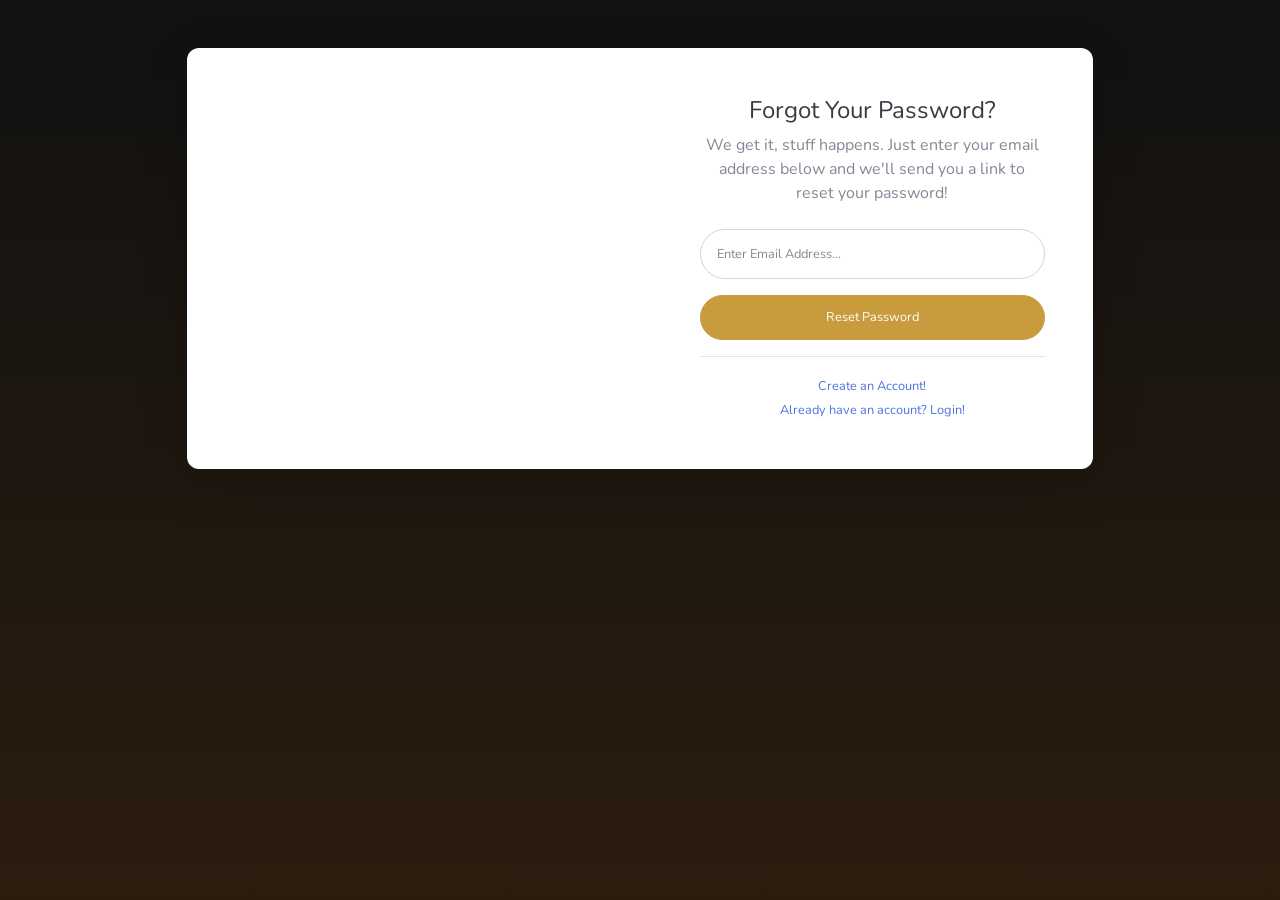
<file: startbootstrap-sb-admin-2-gh-pages/forgot-password.html>
<!DOCTYPE html>
<html lang="en">

<head>

    <meta charset="utf-8">
    <meta http-equiv="X-UA-Compatible" content="IE=edge">
    <meta name="viewport" content="width=device-width, initial-scale=1, shrink-to-fit=no">
    <meta name="description" content="">
    <meta name="author" content="">

    <title>SB Admin 2 - Forgot Password</title>

    <!-- Custom fonts for this template-->
    <link href="vendor/fontawesome-free/css/all.min.css" rel="stylesheet" type="text/css">
    <link
        href="https://fonts.googleapis.com/css?family=Nunito:200,200i,300,300i,400,400i,600,600i,700,700i,800,800i,900,900i"
        rel="stylesheet">

    <!-- Custom styles for this template-->
    <link href="css/sb-admin-2.min.css" rel="stylesheet">

</head>

<body class="bg-gradient-primary">

    <div class="container">

        <!-- Outer Row -->
        <div class="row justify-content-center">

            <div class="col-xl-10 col-lg-12 col-md-9">

                <div class="card o-hidden border-0 shadow-lg my-5">
                    <div class="card-body p-0">
                        <!-- Nested Row within Card Body -->
                        <div class="row">
                            <div class="col-lg-6 d-none d-lg-block bg-password-image"></div>
                            <div class="col-lg-6">
                                <div class="p-5">
                                    <div class="text-center">
                                        <h1 class="h4 text-gray-900 mb-2">Forgot Your Password?</h1>
                                        <p class="mb-4">We get it, stuff happens. Just enter your email address below
                                            and we'll send you a link to reset your password!</p>
                                    </div>
                                    <form class="user">
                                        <div class="form-group">
                                            <input type="email" class="form-control form-control-user"
                                                id="exampleInputEmail" aria-describedby="emailHelp"
                                                placeholder="Enter Email Address...">
                                        </div>
                                        <a href="login.html" class="btn btn-primary btn-user btn-block">
                                            Reset Password
                                        </a>
                                    </form>
                                    <hr>
                                    <div class="text-center">
                                        <a class="small" href="register.html">Create an Account!</a>
                                    </div>
                                    <div class="text-center">
                                        <a class="small" href="login.html">Already have an account? Login!</a>
                                    </div>
                                </div>
                            </div>
                        </div>
                    </div>
                </div>

            </div>

        </div>

    </div>

    <!-- Bootstrap core JavaScript-->
    <script src="vendor/jquery/jquery.min.js"></script>
    <script src="vendor/bootstrap/js/bootstrap.bundle.min.js"></script>

    <!-- Core plugin JavaScript-->
    <script src="vendor/jquery-easing/jquery.easing.min.js"></script>

    <!-- Custom scripts for all pages-->
    <script src="js/sb-admin-2.min.js"></script>

</body>

</html>
</file>
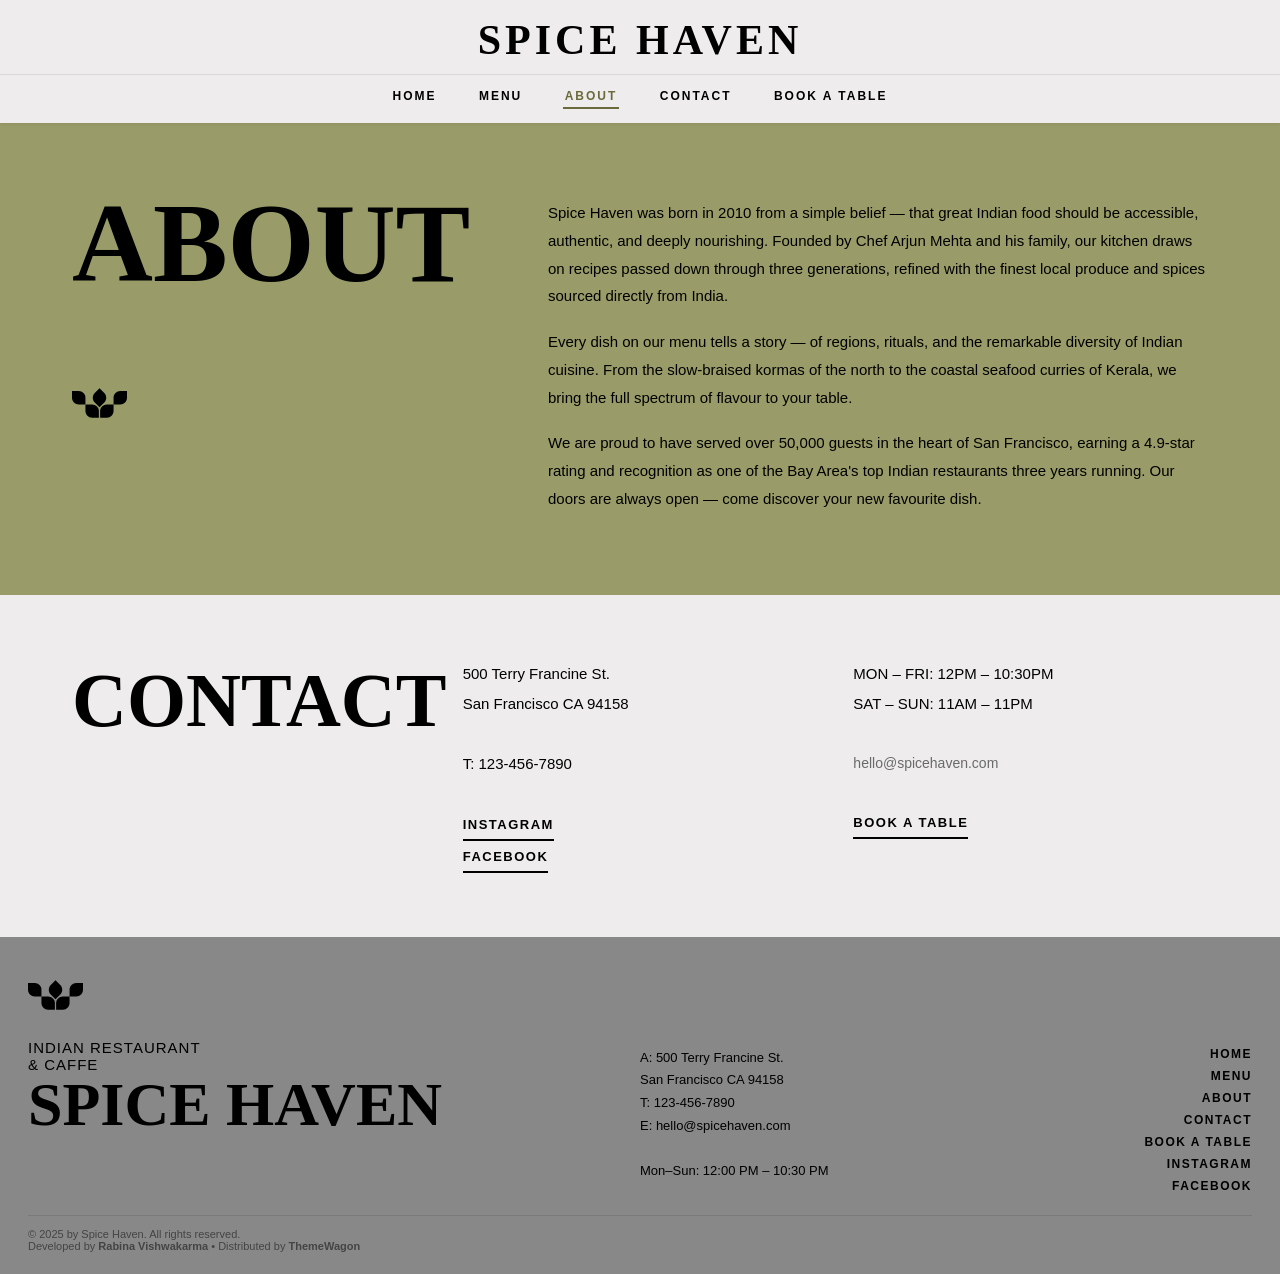
<file: startbootstrap-sb-admin-2-gh-pages/customer_homepage/about.html>
<!DOCTYPE html>
<html lang="en">
<head>
  <meta charset="UTF-8">
  <meta name="viewport" content="width=device-width, initial-scale=1.0">
  <meta name="description" content="About Spice Haven — Our story, our team, and how to reach us.">
  <title>About — Spice Haven</title>
  <link rel="icon" type="image/svg+xml" href="data:image/svg+xml,%3Csvg xmlns='http://www.w3.org/2000/svg' viewBox='0 0 180 97'%3E%3Cpath fill='%23999c68' d='M92 75c0-12.15 9.85-22 22-22h22v22c0 12.15-9.85 22-22 22H92V75Z'/%3E%3C/svg%3E">
  <link rel="stylesheet" href="css/style.css">
</head>
<body>

  <nav class="topnav" id="myTopnav">
    <div class="nav-top-row">
      <div class="logo">SPICE HAVEN</div>
      <button class="nav-hamburger" id="navHamburger" aria-label="Toggle menu">&#9776;</button>
    </div>
    <div class="nav-links" id="navLinks">
      <a href="index.html">HOME</a>
      <a href="menu.html">MENU</a>
      <a href="about.html" class="active">ABOUT</a>
      <a href="about.html#contact">CONTACT</a>
      <a href="book-a-table.php">BOOK A TABLE</a>
    </div>
  </nav>

  <div class="abt-cont-box" id="heroSection">

    <section class="about-box">
      <div class="text-name">
        ABOUT
        <div class="footer-logo">
          <svg preserveAspectRatio="xMidYMid meet" viewBox="0 0 180 97" xmlns="http://www.w3.org/2000/svg" aria-hidden="true">
            <path fill="#000" d="M92 75c0-12.15 9.85-22 22-22h22v22c0 12.15-9.85 22-22 22H92V75Z"/>
            <path fill="#000" d="M136 31c0-12.15 9.85-22 22-22h22v22c0 12.15-9.85 22-22 22h-22V31Z"/>
            <path fill="#000" d="M88 75c0-12.15-9.85-22-22-22H44v22c0 12.15 9.85 22 22 22h22V75Z"/>
            <path fill="#000" d="M44 31c0-12.15-9.85-22-22-22H0v22c0 12.15 9.85 22 22 22h22V31Z"/>
            <path fill="#000" d="M74.556 46.67c-8.591-8.592-8.591-22.522 0-31.113L90.113 0l15.556 15.556c8.592 8.591 8.592 22.521 0 31.113L90.113 62.226 74.556 46.67Z"/>
          </svg>
        </div>
      </div>
      <div class="text-pra">
        <p>Spice Haven was born in 2010 from a simple belief — that great Indian food should be accessible, authentic, and deeply nourishing. Founded by Chef Arjun Mehta and his family, our kitchen draws on recipes passed down through three generations, refined with the finest local produce and spices sourced directly from India.</p>
        <p>Every dish on our menu tells a story — of regions, rituals, and the remarkable diversity of Indian cuisine. From the slow-braised kormas of the north to the coastal seafood curries of Kerala, we bring the full spectrum of flavour to your table.</p>
        <p>We are proud to have served over 50,000 guests in the heart of San Francisco, earning a 4.9-star rating and recognition as one of the Bay Area's top Indian restaurants three years running. Our doors are always open — come discover your new favourite dish.</p>
      </div>
    </section>

    <section class="contact-box" id="contact">
      <div class="text-box">CONTACT</div>
      <div class="text-content">
        500 Terry Francine St.<br>
        San Francisco CA 94158<br><br>
        T: 123-456-7890<br><br>
        <a href=#! target="_blank" rel="noopener noreferrer">INSTAGRAM</a><br>
        <a href=#! target="_blank" rel="noopener noreferrer">FACEBOOK</a>
      </div>
      <div class="text-content2">
        MON – FRI: 12PM – 10:30PM<br>
        SAT – SUN: 11AM – 11PM<br><br>
        <p>hello@spicehaven.com</p><br>
        <a href="book-a-table.php">BOOK A TABLE</a>
      </div>
    </section>

  </div>

  <footer class="footer">
    <div class="footer-logo">
      <svg preserveAspectRatio="xMidYMid meet" viewBox="0 0 180 97" xmlns="http://www.w3.org/2000/svg" aria-hidden="true">
        <path fill="#000" d="M92 75c0-12.15 9.85-22 22-22h22v22c0 12.15-9.85 22-22 22H92V75Z"/>
        <path fill="#000" d="M136 31c0-12.15 9.85-22 22-22h22v22c0 12.15-9.85 22-22 22h-22V31Z"/>
        <path fill="#000" d="M88 75c0-12.15-9.85-22-22-22H44v22c0 12.15 9.85 22 22 22h22V75Z"/>
        <path fill="#000" d="M44 31c0-12.15-9.85-22-22-22H0v22c0 12.15 9.85 22 22 22h22V31Z"/>
        <path fill="#000" d="M74.556 46.67c-8.591-8.592-8.591-22.522 0-31.113L90.113 0l15.556 15.556c8.592 8.591 8.592 22.521 0 31.113L90.113 62.226 74.556 46.67Z"/>
      </svg>
    </div>
    <div class="footer-box">
      <div class="footer-box1">
        <p>INDIAN RESTAURANT<br>&amp; CAFFE</p>
        <b>SPICE HAVEN</b>
      </div>
      <div class="footer-box2">
        A: 500 Terry Francine St.<br>
        San Francisco CA 94158<br>
        T: 123-456-7890<br>
        E: hello@spicehaven.com<br><br>
        Mon–Sun: 12:00 PM – 10:30 PM
      </div>
      <div class="footer-box3">
        <a href="index.html">HOME</a>
        <a href="menu.html">MENU</a>
        <a href="about.html">ABOUT</a>
        <a href="about.html#contact">CONTACT</a>
        <a href="book-a-table.php">BOOK A TABLE</a>
        <a href=#! target="_blank" rel="noopener noreferrer">INSTAGRAM</a>
        <a href=#! target="_blank" rel="noopener noreferrer">FACEBOOK</a>
      </div>
    </div>
    <p>&copy; 2025 by Spice Haven. All rights reserved. <br> Developed by <a style="font-weight: bold;" href="https://github.com/Rabina-Vishwakarma/" target="_blank">Rabina Vishwakarma</a> • Distributed by <a style="font-weight: bold;" href="https://themewagon.com" target="_blank">ThemeWagon</a></p>
  </footer>

  <script src="js/main.js"></script>
</body>
</html>
</file>
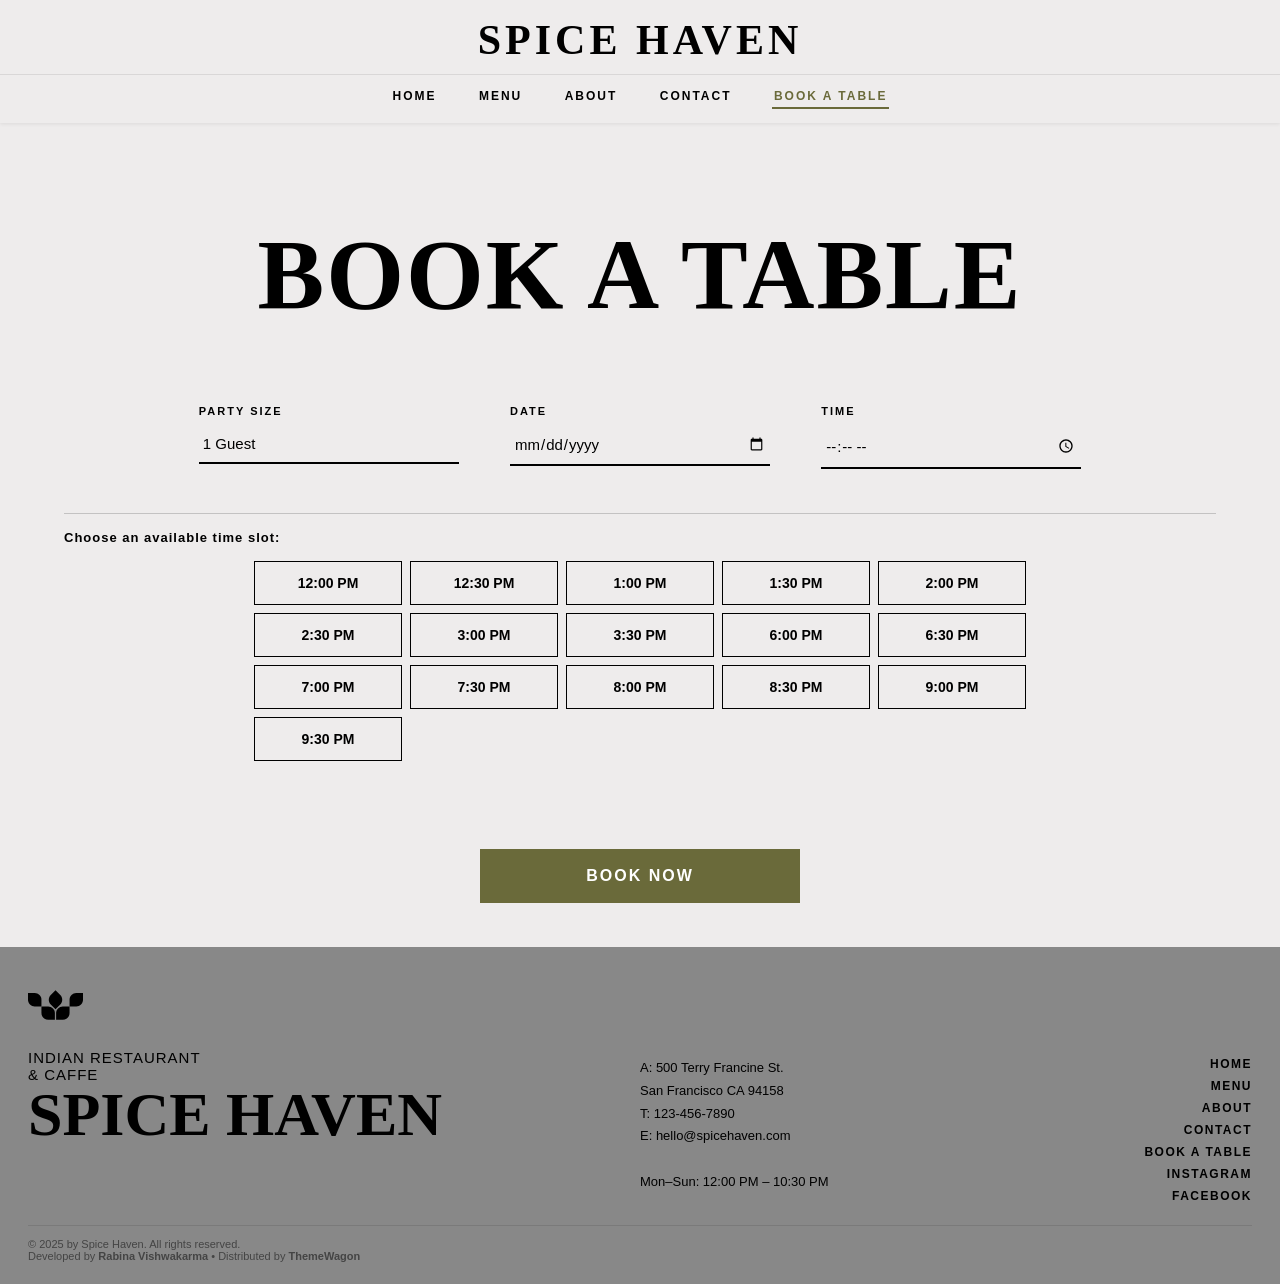
<file: startbootstrap-sb-admin-2-gh-pages/customer_homepage/book-a-table.html>
<!DOCTYPE html>
<html lang="en">
<head>
  <meta charset="UTF-8">
  <meta name="viewport" content="width=device-width, initial-scale=1.0">
  <meta name="description" content="Book a table at Spice Haven — Reserve your dining experience today.">
  <title>Book a Table — Spice Haven</title>
  <link rel="icon" type="image/svg+xml" href="data:image/svg+xml,%3Csvg xmlns='http://www.w3.org/2000/svg' viewBox='0 0 180 97'%3E%3Cpath fill='%23999c68' d='M92 75c0-12.15 9.85-22 22-22h22v22c0 12.15-9.85 22-22 22H92V75Z'/%3E%3C/svg%3E">
  <link rel="stylesheet" href="css/style.css">
</head>
<body>

  <nav class="topnav" id="myTopnav">
    <div class="nav-top-row">
      <div class="logo">SPICE HAVEN</div>
      <button class="nav-hamburger" id="navHamburger" aria-label="Toggle menu">&#9776;</button>
    </div>
    <div class="nav-links" id="navLinks">
      <a href="index.html">HOME</a>
      <a href="menu.html">MENU</a>
      <a href="about.html">ABOUT</a>
      <a href="about.html#contact">CONTACT</a>
      <a href="book-a-table.php" class="active">BOOK A TABLE</a>
    </div>
  </nav>

  <div class="booking-header" id="heroSection">
    <h1>BOOK A TABLE</h1>
  </div>

  <div class="booking-controls">
    <div class="booking-field">
      <label for="party-size">Party Size</label>
      <select id="party-size" name="party-size">
        <option value="1">1 Guest</option>
        <option value="2">2 Guests</option>
        <option value="3">3 Guests</option>
        <option value="4">4 Guests</option>
        <option value="5">5 Guests</option>
        <option value="6">6 Guests</option>
        <option value="7">7 Guests</option>
        <option value="8">8 Guests</option>
        <option value="9">9 Guests</option>
        <option value="10">10 Guests</option>
      </select>
    </div>
    <div class="booking-field">
      <label for="date">Date</label>
      <input type="date" id="date" name="date">
    </div>
    <div class="booking-field">
      <label for="time">Time</label>
      <input type="time" id="time" name="time">
    </div>
  </div>

  <hr class="booking-divider">
  <div class="time-slot-label">Choose an available time slot:</div>

  <div class="time-grid">
    <div class="time-slot">12:00 PM</div>
    <div class="time-slot">12:30 PM</div>
    <div class="time-slot">1:00 PM</div>
    <div class="time-slot">1:30 PM</div>
    <div class="time-slot">2:00 PM</div>
    <div class="time-slot">2:30 PM</div>
    <div class="time-slot">3:00 PM</div>
    <div class="time-slot">3:30 PM</div>
    <div class="time-slot">6:00 PM</div>
    <div class="time-slot">6:30 PM</div>
    <div class="time-slot">7:00 PM</div>
    <div class="time-slot">7:30 PM</div>
    <div class="time-slot">8:00 PM</div>
    <div class="time-slot">8:30 PM</div>
    <div class="time-slot">9:00 PM</div>
    <div class="time-slot">9:30 PM</div>
  </div>

  <button class="book-btn">BOOK NOW</button>

  <div class="form-popup" id="myForm">
    <div class="form-container">
      <h1>Online reservations are<br>currently unavailable</h1>
      <p>To make a reservation, contact us directly by phone at<br><strong>123-456-7890</strong></p>
      <button type="button" class="btn cancel">CLOSE</button>
    </div>
  </div>

  <footer class="footer">
    <div class="footer-logo">
      <svg preserveAspectRatio="xMidYMid meet" viewBox="0 0 180 97" xmlns="http://www.w3.org/2000/svg" aria-hidden="true">
        <path fill="#000" d="M92 75c0-12.15 9.85-22 22-22h22v22c0 12.15-9.85 22-22 22H92V75Z"/>
        <path fill="#000" d="M136 31c0-12.15 9.85-22 22-22h22v22c0 12.15-9.85 22-22 22h-22V31Z"/>
        <path fill="#000" d="M88 75c0-12.15-9.85-22-22-22H44v22c0 12.15 9.85 22 22 22h22V75Z"/>
        <path fill="#000" d="M44 31c0-12.15-9.85-22-22-22H0v22c0 12.15 9.85 22 22 22h22V31Z"/>
        <path fill="#000" d="M74.556 46.67c-8.591-8.592-8.591-22.522 0-31.113L90.113 0l15.556 15.556c8.592 8.591 8.592 22.521 0 31.113L90.113 62.226 74.556 46.67Z"/>
      </svg>
    </div>
    <div class="footer-box">
      <div class="footer-box1">
        <p>INDIAN RESTAURANT<br>&amp; CAFFE</p>
        <b>SPICE HAVEN</b>
      </div>
      <div class="footer-box2">
        A: 500 Terry Francine St.<br>
        San Francisco CA 94158<br>
        T: 123-456-7890<br>
        E: hello@spicehaven.com<br><br>
        Mon–Sun: 12:00 PM – 10:30 PM
      </div>
      <div class="footer-box3">
        <a href="index.html">HOME</a>
        <a href="menu.html">MENU</a>
        <a href="about.html">ABOUT</a>
        <a href="about.html#contact">CONTACT</a>
        <a href="book-a-table.php">BOOK A TABLE</a>
        <a href=#! target="_blank" rel="noopener noreferrer">INSTAGRAM</a>
        <a href=#! target="_blank" rel="noopener noreferrer">FACEBOOK</a>
      </div>
    </div>
    <p>&copy; 2025 by Spice Haven. All rights reserved. <br> Developed by <a style="font-weight: bold;" href="https://github.com/Rabina-Vishwakarma/" target="_blank">Rabina Vishwakarma</a> • Distributed by <a style="font-weight: bold;" href="https://themewagon.com" target="_blank">ThemeWagon</a></p>
  </footer>

  <script src="js/main.js"></script>
  <script src="js/booktable.js"></script>
</body>
</html>
</file>
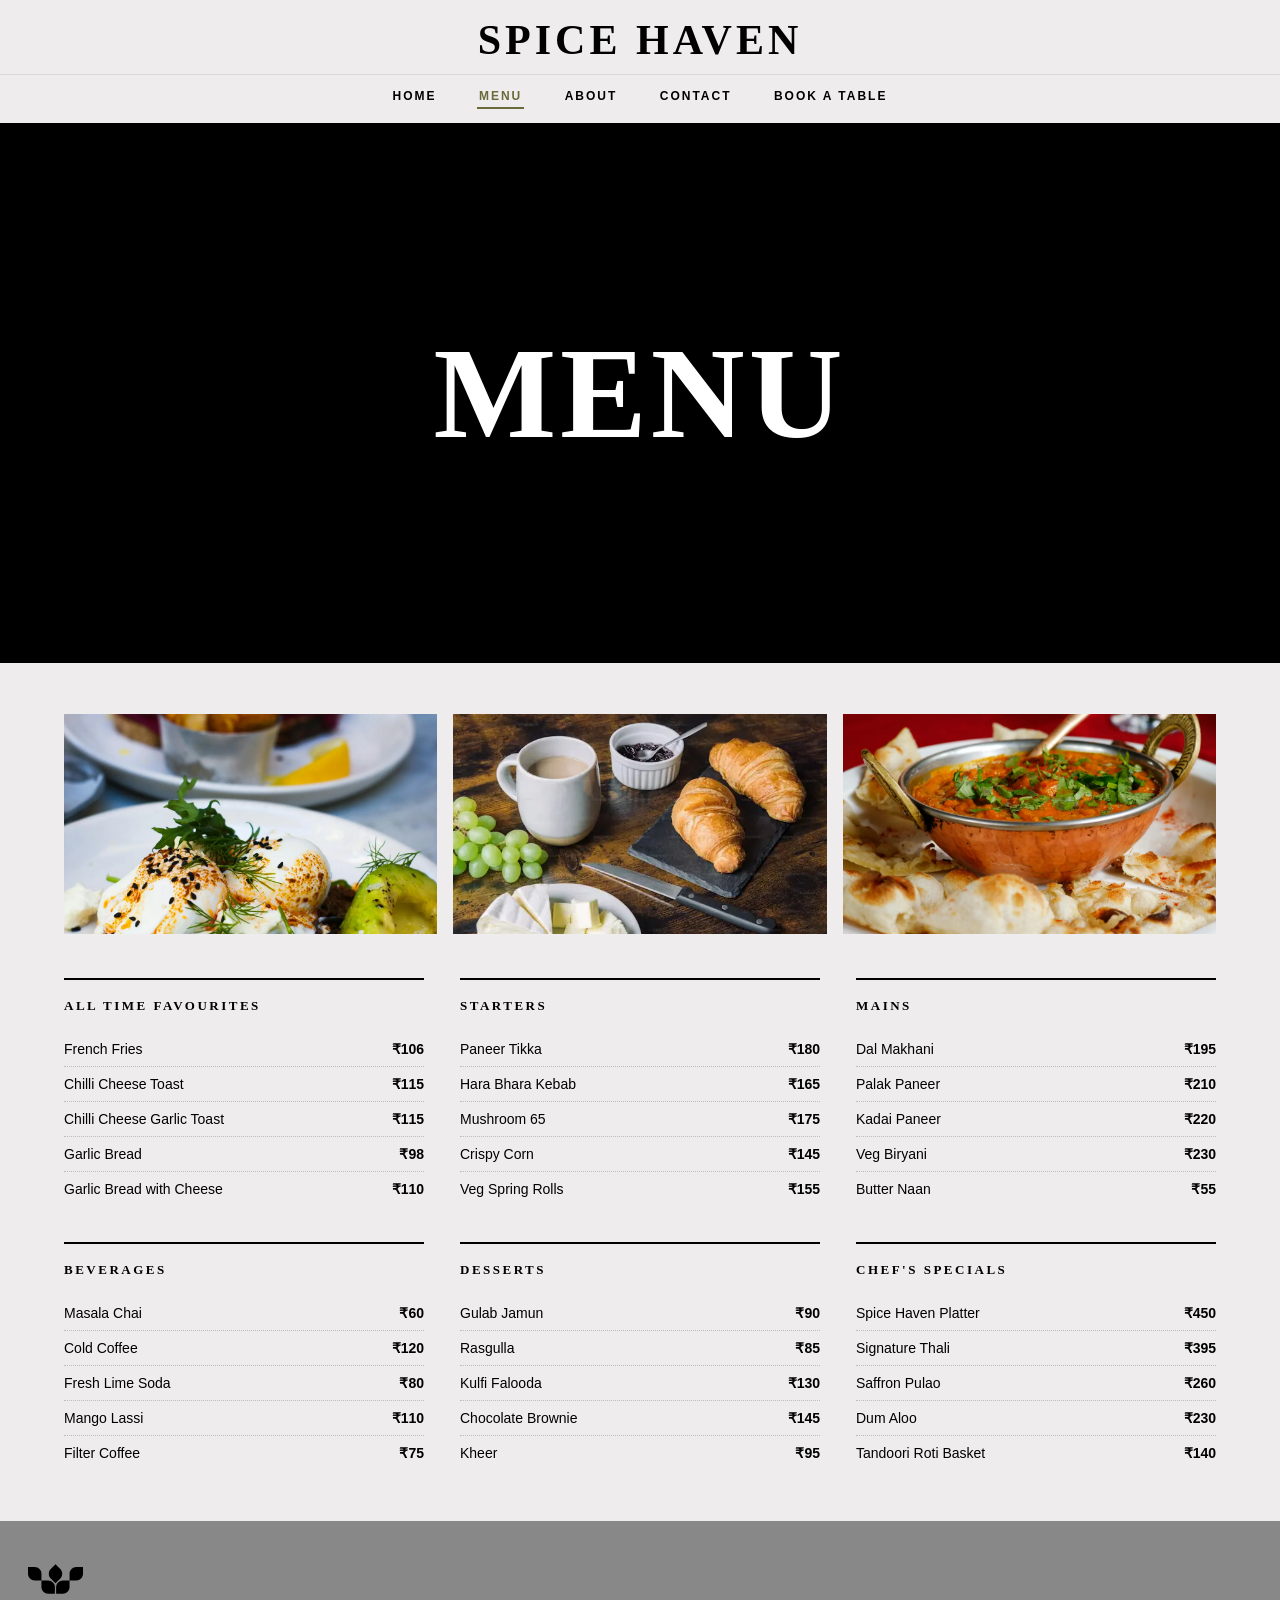
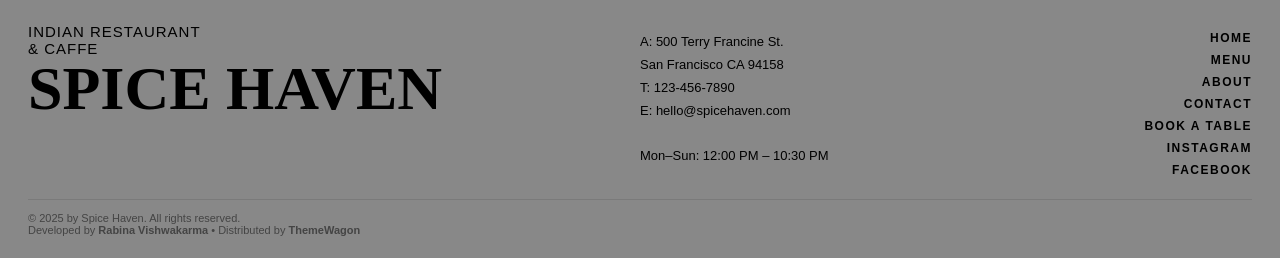
<file: startbootstrap-sb-admin-2-gh-pages/customer_homepage/menu.html>
<!DOCTYPE html>
<html lang="en">
<head>
  <meta charset="UTF-8">
  <meta name="viewport" content="width=device-width, initial-scale=1.0">
  <meta name="description" content="Spice Haven Menu — Authentic Indian starters, mains, biryanis, desserts and more.">
  <title>Menu — Spice Haven</title>
  <link rel="icon" type="image/svg+xml" href="data:image/svg+xml,%3Csvg xmlns='http://www.w3.org/2000/svg' viewBox='0 0 180 97'%3E%3Cpath fill='%23999c68' d='M92 75c0-12.15 9.85-22 22-22h22v22c0 12.15-9.85 22-22 22H92V75Z'/%3E%3C/svg%3E">
  <link rel="stylesheet" href="css/style.css">
</head>
<body>

  <nav class="topnav" id="myTopnav">
    <div class="nav-top-row">
      <div class="logo">SPICE HAVEN</div>
      <button class="nav-hamburger" id="navHamburger" aria-label="Toggle menu">&#9776;</button>
    </div>
    <div class="nav-links" id="navLinks">
      <a href="index.html">HOME</a>
      <a href="menu.html" class="active">MENU</a>
      <a href="about.html">ABOUT</a>
      <a href="about.html#contact">CONTACT</a>
      <a href="book-a-table.php">BOOK A TABLE</a>
    </div>
  </nav>

  <div class="menu-hero" id="heroSection">
    <video src="videos/menu.mp4" autoplay loop muted playsinline></video>
    <div class="menu-hero-title">MENU</div>
  </div>

  <section class="menu-panel">
    <div class="menu-images-row">
      <div class="img-box"><img src="images/gallery-13.webp" alt="Dish"></div>
      <div class="img-box"><img src="images/gallery-10.webp" alt="Dish"></div>
      <div class="img-box"><img src="images/gallery-4.webp" alt="Dish"></div>
    </div>

    <div class="menu-grid">

      <div class="menu-category">
        <h3>All Time Favourites</h3>
        <div class="menu-row"><span class="dish-name">French Fries</span><span class="dish-price">₹106</span></div>
        <div class="menu-row"><span class="dish-name">Chilli Cheese Toast</span><span class="dish-price">₹115</span></div>
        <div class="menu-row"><span class="dish-name">Chilli Cheese Garlic Toast</span><span class="dish-price">₹115</span></div>
        <div class="menu-row"><span class="dish-name">Garlic Bread</span><span class="dish-price">₹98</span></div>
        <div class="menu-row"><span class="dish-name">Garlic Bread with Cheese</span><span class="dish-price">₹110</span></div>
      </div>

      <div class="menu-category">
        <h3>Starters</h3>
        <div class="menu-row"><span class="dish-name">Paneer Tikka</span><span class="dish-price">₹180</span></div>
        <div class="menu-row"><span class="dish-name">Hara Bhara Kebab</span><span class="dish-price">₹165</span></div>
        <div class="menu-row"><span class="dish-name">Mushroom 65</span><span class="dish-price">₹175</span></div>
        <div class="menu-row"><span class="dish-name">Crispy Corn</span><span class="dish-price">₹145</span></div>
        <div class="menu-row"><span class="dish-name">Veg Spring Rolls</span><span class="dish-price">₹155</span></div>
      </div>

      <div class="menu-category">
        <h3>Mains</h3>
        <div class="menu-row"><span class="dish-name">Dal Makhani</span><span class="dish-price">₹195</span></div>
        <div class="menu-row"><span class="dish-name">Palak Paneer</span><span class="dish-price">₹210</span></div>
        <div class="menu-row"><span class="dish-name">Kadai Paneer</span><span class="dish-price">₹220</span></div>
        <div class="menu-row"><span class="dish-name">Veg Biryani</span><span class="dish-price">₹230</span></div>
        <div class="menu-row"><span class="dish-name">Butter Naan</span><span class="dish-price">₹55</span></div>
      </div>

      <div class="menu-category">
        <h3>Beverages</h3>
        <div class="menu-row"><span class="dish-name">Masala Chai</span><span class="dish-price">₹60</span></div>
        <div class="menu-row"><span class="dish-name">Cold Coffee</span><span class="dish-price">₹120</span></div>
        <div class="menu-row"><span class="dish-name">Fresh Lime Soda</span><span class="dish-price">₹80</span></div>
        <div class="menu-row"><span class="dish-name">Mango Lassi</span><span class="dish-price">₹110</span></div>
        <div class="menu-row"><span class="dish-name">Filter Coffee</span><span class="dish-price">₹75</span></div>
      </div>

      <div class="menu-category">
        <h3>Desserts</h3>
        <div class="menu-row"><span class="dish-name">Gulab Jamun</span><span class="dish-price">₹90</span></div>
        <div class="menu-row"><span class="dish-name">Rasgulla</span><span class="dish-price">₹85</span></div>
        <div class="menu-row"><span class="dish-name">Kulfi Falooda</span><span class="dish-price">₹130</span></div>
        <div class="menu-row"><span class="dish-name">Chocolate Brownie</span><span class="dish-price">₹145</span></div>
        <div class="menu-row"><span class="dish-name">Kheer</span><span class="dish-price">₹95</span></div>
      </div>

      <div class="menu-category">
        <h3>Chef's Specials</h3>
        <div class="menu-row"><span class="dish-name">Spice Haven Platter</span><span class="dish-price">₹450</span></div>
        <div class="menu-row"><span class="dish-name">Signature Thali</span><span class="dish-price">₹395</span></div>
        <div class="menu-row"><span class="dish-name">Saffron Pulao</span><span class="dish-price">₹260</span></div>
        <div class="menu-row"><span class="dish-name">Dum Aloo</span><span class="dish-price">₹230</span></div>
        <div class="menu-row"><span class="dish-name">Tandoori Roti Basket</span><span class="dish-price">₹140</span></div>
      </div>

    </div>
  </section>

  <footer class="footer">
    <div class="footer-logo">
      <svg preserveAspectRatio="xMidYMid meet" viewBox="0 0 180 97" xmlns="http://www.w3.org/2000/svg" aria-hidden="true">
        <path fill="#000" d="M92 75c0-12.15 9.85-22 22-22h22v22c0 12.15-9.85 22-22 22H92V75Z"/>
        <path fill="#000" d="M136 31c0-12.15 9.85-22 22-22h22v22c0 12.15-9.85 22-22 22h-22V31Z"/>
        <path fill="#000" d="M88 75c0-12.15-9.85-22-22-22H44v22c0 12.15 9.85 22 22 22h22V75Z"/>
        <path fill="#000" d="M44 31c0-12.15-9.85-22-22-22H0v22c0 12.15 9.85 22 22 22h22V31Z"/>
        <path fill="#000" d="M74.556 46.67c-8.591-8.592-8.591-22.522 0-31.113L90.113 0l15.556 15.556c8.592 8.591 8.592 22.521 0 31.113L90.113 62.226 74.556 46.67Z"/>
      </svg>
    </div>
    <div class="footer-box">
      <div class="footer-box1">
        <p>INDIAN RESTAURANT<br>&amp; CAFFE</p>
        <b>SPICE HAVEN</b>
      </div>
      <div class="footer-box2">
        A: 500 Terry Francine St.<br>
        San Francisco CA 94158<br>
        T: 123-456-7890<br>
        E: hello@spicehaven.com<br><br>
        Mon–Sun: 12:00 PM – 10:30 PM
      </div>
      <div class="footer-box3">
        <a href="index.html">HOME</a>
        <a href="menu.html">MENU</a>
        <a href="about.html">ABOUT</a>
        <a href="about.html#contact">CONTACT</a>
        <a href="book-a-table.php">BOOK A TABLE</a>
        <a href=#! target="_blank" rel="noopener noreferrer">INSTAGRAM</a>
        <a href=#! target="_blank" rel="noopener noreferrer">FACEBOOK</a>
      </div>
    </div>
    <p>&copy; 2025 by Spice Haven. All rights reserved. <br> Developed by <a style="font-weight: bold;" href="https://github.com/Rabina-Vishwakarma/" target="_blank">Rabina Vishwakarma</a> • Distributed by <a style="font-weight: bold;" href="https://themewagon.com" target="_blank">ThemeWagon</a></p>
  </footer>

  <script src="js/main.js"></script>
</body>
</html>
</file>
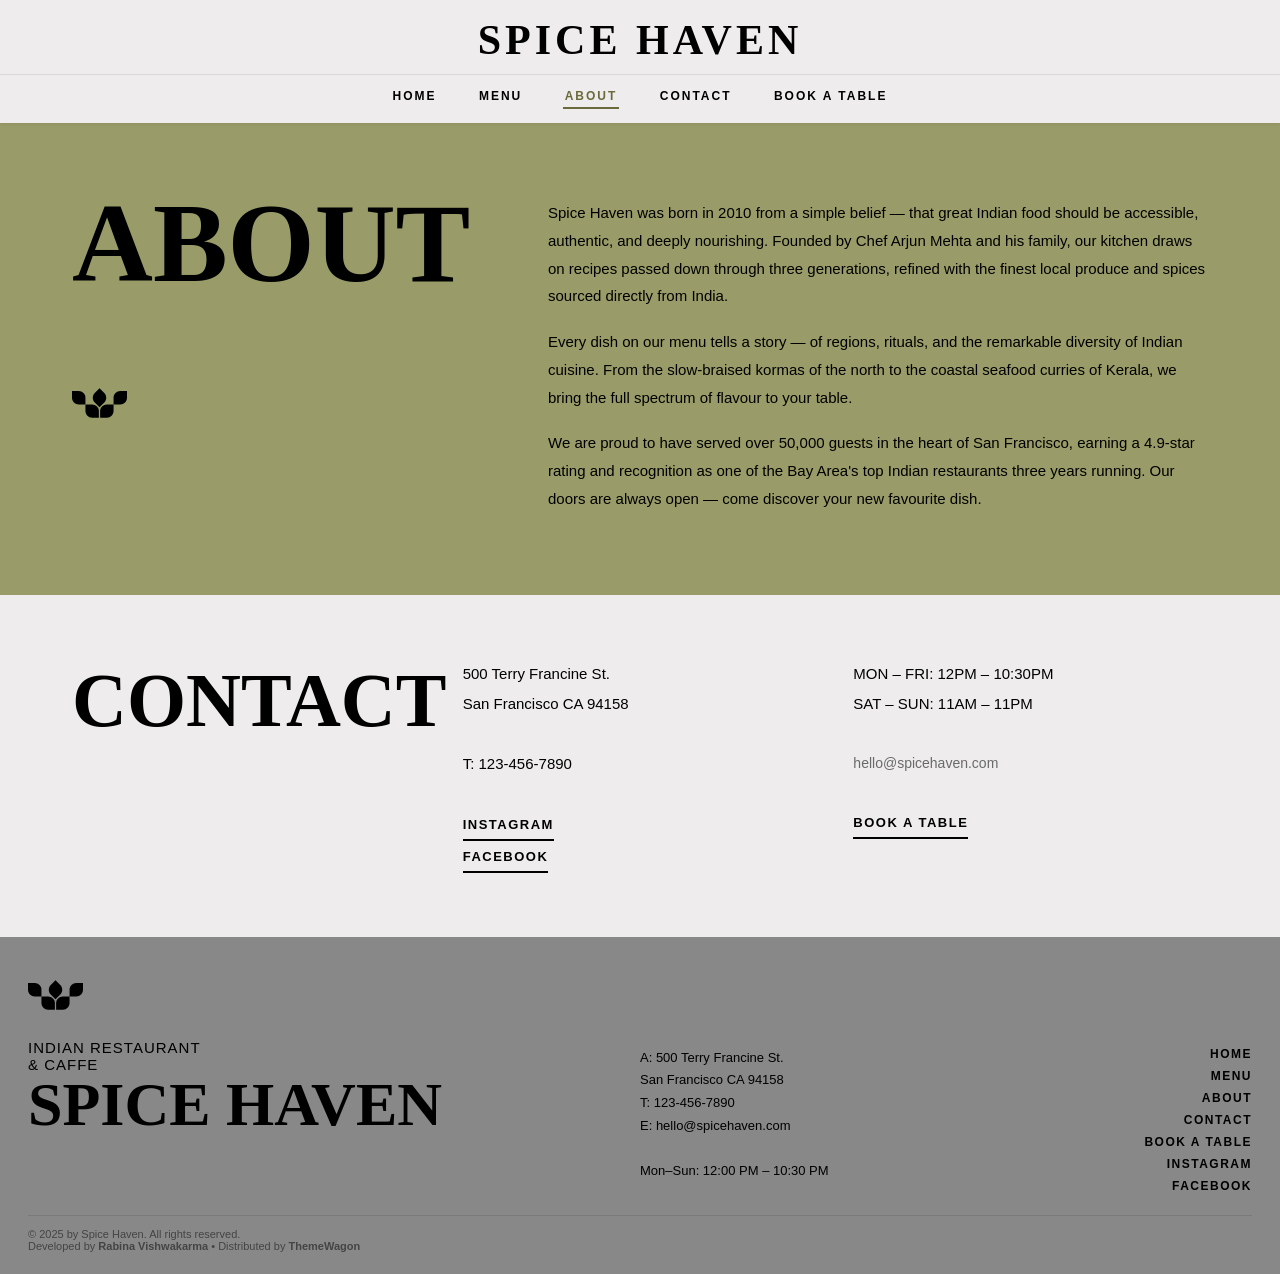
<file: startbootstrap-sb-admin-2-gh-pages/customer_homepage/booking/about.html>
<!DOCTYPE html>
<html lang="en">
<head>
  <meta charset="UTF-8">
  <meta name="viewport" content="width=device-width, initial-scale=1.0">
  <meta name="description" content="About Spice Haven — Our story, our team, and how to reach us.">
  <title>About — Spice Haven</title>
  <link rel="icon" type="image/svg+xml" href="data:image/svg+xml,%3Csvg xmlns='http://www.w3.org/2000/svg' viewBox='0 0 180 97'%3E%3Cpath fill='%23999c68' d='M92 75c0-12.15 9.85-22 22-22h22v22c0 12.15-9.85 22-22 22H92V75Z'/%3E%3C/svg%3E">
  <link rel="stylesheet" href="css/style.css">
</head>
<body>

  <nav class="topnav" id="myTopnav">
    <div class="nav-top-row">
      <div class="logo">SPICE HAVEN</div>
      <button class="nav-hamburger" id="navHamburger" aria-label="Toggle menu">&#9776;</button>
    </div>
    <div class="nav-links" id="navLinks">
      <a href="index.html">HOME</a>
      <a href="menu.html">MENU</a>
      <a href="about.html" class="active">ABOUT</a>
      <a href="about.html#contact">CONTACT</a>
      <a href="book-a-table.html">BOOK A TABLE</a>
    </div>
  </nav>

  <div class="abt-cont-box" id="heroSection">

    <section class="about-box">
      <div class="text-name">
        ABOUT
        <div class="footer-logo">
          <svg preserveAspectRatio="xMidYMid meet" viewBox="0 0 180 97" xmlns="http://www.w3.org/2000/svg" aria-hidden="true">
            <path fill="#000" d="M92 75c0-12.15 9.85-22 22-22h22v22c0 12.15-9.85 22-22 22H92V75Z"/>
            <path fill="#000" d="M136 31c0-12.15 9.85-22 22-22h22v22c0 12.15-9.85 22-22 22h-22V31Z"/>
            <path fill="#000" d="M88 75c0-12.15-9.85-22-22-22H44v22c0 12.15 9.85 22 22 22h22V75Z"/>
            <path fill="#000" d="M44 31c0-12.15-9.85-22-22-22H0v22c0 12.15 9.85 22 22 22h22V31Z"/>
            <path fill="#000" d="M74.556 46.67c-8.591-8.592-8.591-22.522 0-31.113L90.113 0l15.556 15.556c8.592 8.591 8.592 22.521 0 31.113L90.113 62.226 74.556 46.67Z"/>
          </svg>
        </div>
      </div>
      <div class="text-pra">
        <p>Spice Haven was born in 2010 from a simple belief — that great Indian food should be accessible, authentic, and deeply nourishing. Founded by Chef Arjun Mehta and his family, our kitchen draws on recipes passed down through three generations, refined with the finest local produce and spices sourced directly from India.</p>
        <p>Every dish on our menu tells a story — of regions, rituals, and the remarkable diversity of Indian cuisine. From the slow-braised kormas of the north to the coastal seafood curries of Kerala, we bring the full spectrum of flavour to your table.</p>
        <p>We are proud to have served over 50,000 guests in the heart of San Francisco, earning a 4.9-star rating and recognition as one of the Bay Area's top Indian restaurants three years running. Our doors are always open — come discover your new favourite dish.</p>
      </div>
    </section>

    <section class="contact-box" id="contact">
      <div class="text-box">CONTACT</div>
      <div class="text-content">
        500 Terry Francine St.<br>
        San Francisco CA 94158<br><br>
        T: 123-456-7890<br><br>
        <a href=#! target="_blank" rel="noopener noreferrer">INSTAGRAM</a><br>
        <a href=#! target="_blank" rel="noopener noreferrer">FACEBOOK</a>
      </div>
      <div class="text-content2">
        MON – FRI: 12PM – 10:30PM<br>
        SAT – SUN: 11AM – 11PM<br><br>
        <p>hello@spicehaven.com</p><br>
        <a href="book-a-table.html">BOOK A TABLE</a>
      </div>
    </section>

  </div>

  <footer class="footer">
    <div class="footer-logo">
      <svg preserveAspectRatio="xMidYMid meet" viewBox="0 0 180 97" xmlns="http://www.w3.org/2000/svg" aria-hidden="true">
        <path fill="#000" d="M92 75c0-12.15 9.85-22 22-22h22v22c0 12.15-9.85 22-22 22H92V75Z"/>
        <path fill="#000" d="M136 31c0-12.15 9.85-22 22-22h22v22c0 12.15-9.85 22-22 22h-22V31Z"/>
        <path fill="#000" d="M88 75c0-12.15-9.85-22-22-22H44v22c0 12.15 9.85 22 22 22h22V75Z"/>
        <path fill="#000" d="M44 31c0-12.15-9.85-22-22-22H0v22c0 12.15 9.85 22 22 22h22V31Z"/>
        <path fill="#000" d="M74.556 46.67c-8.591-8.592-8.591-22.522 0-31.113L90.113 0l15.556 15.556c8.592 8.591 8.592 22.521 0 31.113L90.113 62.226 74.556 46.67Z"/>
      </svg>
    </div>
    <div class="footer-box">
      <div class="footer-box1">
        <p>INDIAN RESTAURANT<br>&amp; CAFFE</p>
        <b>SPICE HAVEN</b>
      </div>
      <div class="footer-box2">
        A: 500 Terry Francine St.<br>
        San Francisco CA 94158<br>
        T: 123-456-7890<br>
        E: hello@spicehaven.com<br><br>
        Mon–Sun: 12:00 PM – 10:30 PM
      </div>
      <div class="footer-box3">
        <a href="index.html">HOME</a>
        <a href="menu.html">MENU</a>
        <a href="about.html">ABOUT</a>
        <a href="about.html#contact">CONTACT</a>
        <a href="book-a-table.html">BOOK A TABLE</a>
        <a href=#! target="_blank" rel="noopener noreferrer">INSTAGRAM</a>
        <a href=#! target="_blank" rel="noopener noreferrer">FACEBOOK</a>
      </div>
    </div>
    <p>&copy; 2025 by Spice Haven. All rights reserved. <br> Developed by <a style="font-weight: bold;" href="https://github.com/Rabina-Vishwakarma/" target="_blank">Rabina Vishwakarma</a> • Distributed by <a style="font-weight: bold;" href="https://themewagon.com" target="_blank">ThemeWagon</a></p>
  </footer>

  <script src="js/main.js"></script>
</body>
</html>
</file>
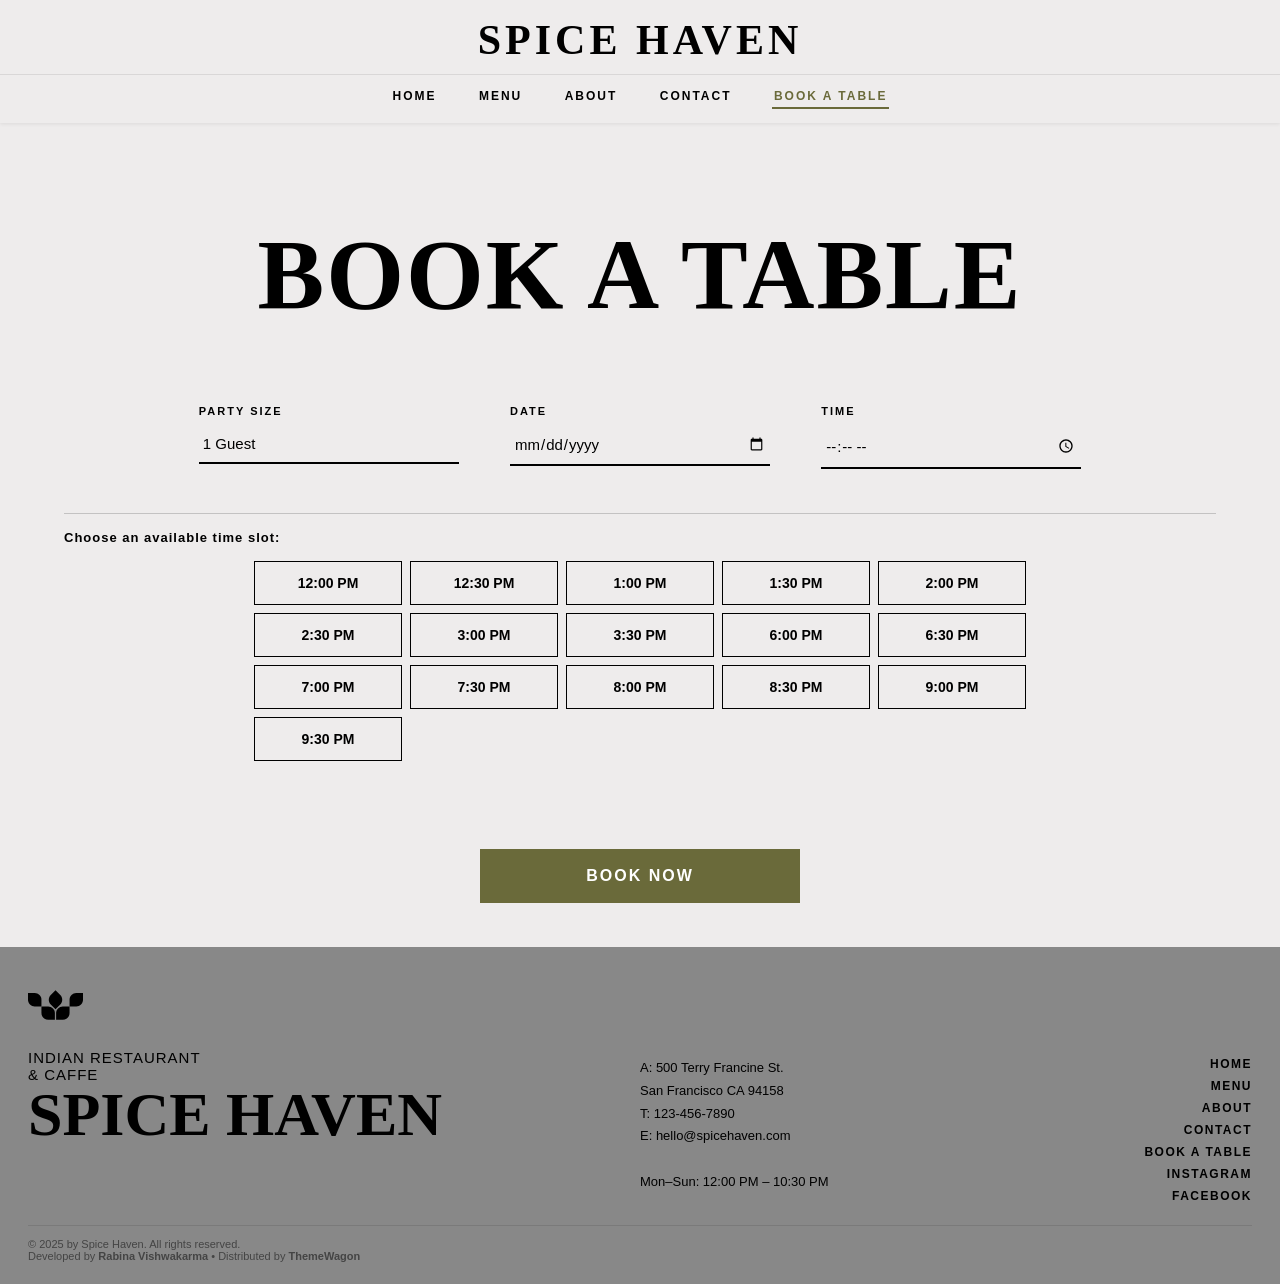
<file: startbootstrap-sb-admin-2-gh-pages/customer_homepage/booking/book-a-table.html>
<!DOCTYPE html>
<html lang="en">
<head>
  <meta charset="UTF-8">
  <meta name="viewport" content="width=device-width, initial-scale=1.0">
  <meta name="description" content="Book a table at Spice Haven — Reserve your dining experience today.">
  <title>Book a Table — Spice Haven</title>
  <link rel="icon" type="image/svg+xml" href="data:image/svg+xml,%3Csvg xmlns='http://www.w3.org/2000/svg' viewBox='0 0 180 97'%3E%3Cpath fill='%23999c68' d='M92 75c0-12.15 9.85-22 22-22h22v22c0 12.15-9.85 22-22 22H92V75Z'/%3E%3C/svg%3E">
  <link rel="stylesheet" href="css/style.css">
</head>
<body>

  <nav class="topnav" id="myTopnav">
    <div class="nav-top-row">
      <div class="logo">SPICE HAVEN</div>
      <button class="nav-hamburger" id="navHamburger" aria-label="Toggle menu">&#9776;</button>
    </div>
    <div class="nav-links" id="navLinks">
      <a href="index.html">HOME</a>
      <a href="menu.html">MENU</a>
      <a href="about.html">ABOUT</a>
      <a href="about.html#contact">CONTACT</a>
      <a href="book-a-table.html" class="active">BOOK A TABLE</a>
    </div>
  </nav>

  <div class="booking-header" id="heroSection">
    <h1>BOOK A TABLE</h1>
  </div>

  <div class="booking-controls">
    <div class="booking-field">
      <label for="party-size">Party Size</label>
      <select id="party-size" name="party-size">
        <option value="1">1 Guest</option>
        <option value="2">2 Guests</option>
        <option value="3">3 Guests</option>
        <option value="4">4 Guests</option>
        <option value="5">5 Guests</option>
        <option value="6">6 Guests</option>
        <option value="7">7 Guests</option>
        <option value="8">8 Guests</option>
        <option value="9">9 Guests</option>
        <option value="10">10 Guests</option>
      </select>
    </div>
    <div class="booking-field">
      <label for="date">Date</label>
      <input type="date" id="date" name="date">
    </div>
    <div class="booking-field">
      <label for="time">Time</label>
      <input type="time" id="time" name="time">
    </div>
  </div>

  <hr class="booking-divider">
  <div class="time-slot-label">Choose an available time slot:</div>

  <div class="time-grid">
    <div class="time-slot">12:00 PM</div>
    <div class="time-slot">12:30 PM</div>
    <div class="time-slot">1:00 PM</div>
    <div class="time-slot">1:30 PM</div>
    <div class="time-slot">2:00 PM</div>
    <div class="time-slot">2:30 PM</div>
    <div class="time-slot">3:00 PM</div>
    <div class="time-slot">3:30 PM</div>
    <div class="time-slot">6:00 PM</div>
    <div class="time-slot">6:30 PM</div>
    <div class="time-slot">7:00 PM</div>
    <div class="time-slot">7:30 PM</div>
    <div class="time-slot">8:00 PM</div>
    <div class="time-slot">8:30 PM</div>
    <div class="time-slot">9:00 PM</div>
    <div class="time-slot">9:30 PM</div>
  </div>

  <button class="book-btn">BOOK NOW</button>

  <div class="form-popup" id="myForm">
    <div class="form-container">
      <h1>Online reservations are<br>currently unavailable</h1>
      <p>To make a reservation, contact us directly by phone at<br><strong>123-456-7890</strong></p>
      <button type="button" class="btn cancel">CLOSE</button>
    </div>
  </div>

  <footer class="footer">
    <div class="footer-logo">
      <svg preserveAspectRatio="xMidYMid meet" viewBox="0 0 180 97" xmlns="http://www.w3.org/2000/svg" aria-hidden="true">
        <path fill="#000" d="M92 75c0-12.15 9.85-22 22-22h22v22c0 12.15-9.85 22-22 22H92V75Z"/>
        <path fill="#000" d="M136 31c0-12.15 9.85-22 22-22h22v22c0 12.15-9.85 22-22 22h-22V31Z"/>
        <path fill="#000" d="M88 75c0-12.15-9.85-22-22-22H44v22c0 12.15 9.85 22 22 22h22V75Z"/>
        <path fill="#000" d="M44 31c0-12.15-9.85-22-22-22H0v22c0 12.15 9.85 22 22 22h22V31Z"/>
        <path fill="#000" d="M74.556 46.67c-8.591-8.592-8.591-22.522 0-31.113L90.113 0l15.556 15.556c8.592 8.591 8.592 22.521 0 31.113L90.113 62.226 74.556 46.67Z"/>
      </svg>
    </div>
    <div class="footer-box">
      <div class="footer-box1">
        <p>INDIAN RESTAURANT<br>&amp; CAFFE</p>
        <b>SPICE HAVEN</b>
      </div>
      <div class="footer-box2">
        A: 500 Terry Francine St.<br>
        San Francisco CA 94158<br>
        T: 123-456-7890<br>
        E: hello@spicehaven.com<br><br>
        Mon–Sun: 12:00 PM – 10:30 PM
      </div>
      <div class="footer-box3">
        <a href="index.html">HOME</a>
        <a href="menu.html">MENU</a>
        <a href="about.html">ABOUT</a>
        <a href="about.html#contact">CONTACT</a>
        <a href="book-a-table.html">BOOK A TABLE</a>
        <a href=#! target="_blank" rel="noopener noreferrer">INSTAGRAM</a>
        <a href=#! target="_blank" rel="noopener noreferrer">FACEBOOK</a>
      </div>
    </div>
    <p>&copy; 2025 by Spice Haven. All rights reserved. <br> Developed by <a style="font-weight: bold;" href="https://github.com/Rabina-Vishwakarma/" target="_blank">Rabina Vishwakarma</a> • Distributed by <a style="font-weight: bold;" href="https://themewagon.com" target="_blank">ThemeWagon</a></p>
  </footer>

  <script src="js/main.js"></script>
  <script src="js/booktable.js"></script>
</body>
</html>
</file>
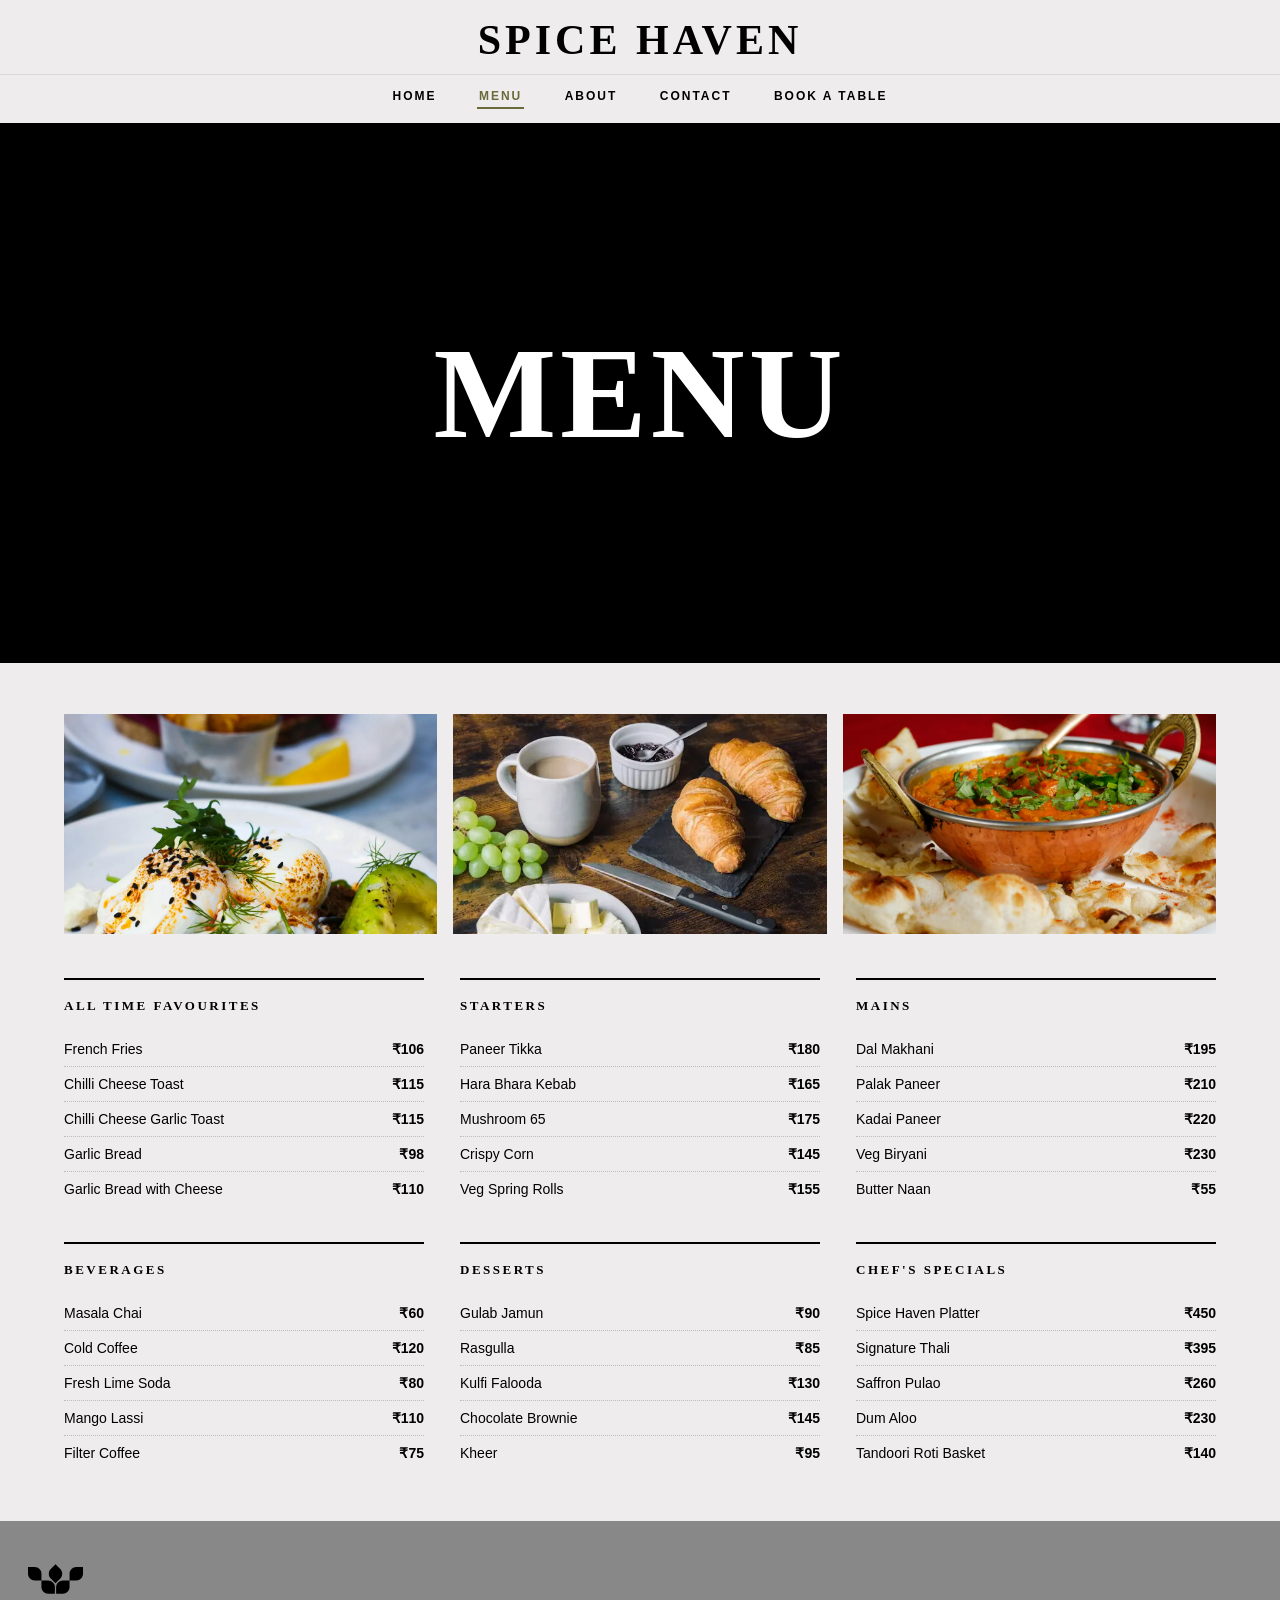
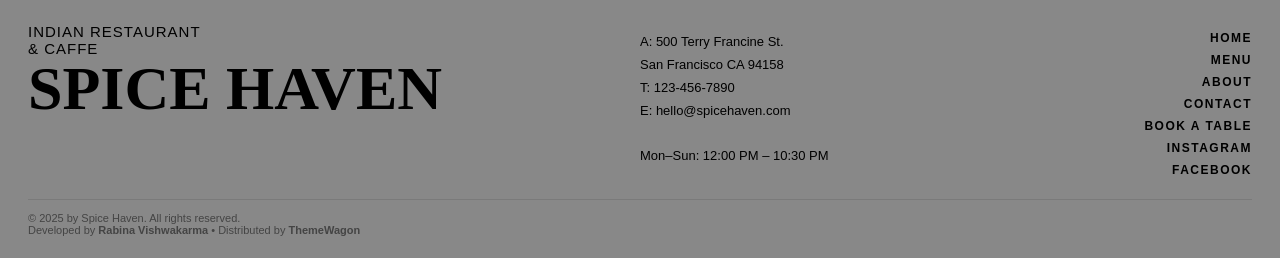
<file: startbootstrap-sb-admin-2-gh-pages/customer_homepage/booking/menu.html>
<!DOCTYPE html>
<html lang="en">
<head>
  <meta charset="UTF-8">
  <meta name="viewport" content="width=device-width, initial-scale=1.0">
  <meta name="description" content="Spice Haven Menu — Authentic Indian starters, mains, biryanis, desserts and more.">
  <title>Menu — Spice Haven</title>
  <link rel="icon" type="image/svg+xml" href="data:image/svg+xml,%3Csvg xmlns='http://www.w3.org/2000/svg' viewBox='0 0 180 97'%3E%3Cpath fill='%23999c68' d='M92 75c0-12.15 9.85-22 22-22h22v22c0 12.15-9.85 22-22 22H92V75Z'/%3E%3C/svg%3E">
  <link rel="stylesheet" href="css/style.css">
</head>
<body>

  <nav class="topnav" id="myTopnav">
    <div class="nav-top-row">
      <div class="logo">SPICE HAVEN</div>
      <button class="nav-hamburger" id="navHamburger" aria-label="Toggle menu">&#9776;</button>
    </div>
    <div class="nav-links" id="navLinks">
      <a href="index.html">HOME</a>
      <a href="menu.html" class="active">MENU</a>
      <a href="about.html">ABOUT</a>
      <a href="about.html#contact">CONTACT</a>
      <a href="book-a-table.html">BOOK A TABLE</a>
    </div>
  </nav>

  <div class="menu-hero" id="heroSection">
    <video src="videos/menu.mp4" autoplay loop muted playsinline></video>
    <div class="menu-hero-title">MENU</div>
  </div>

  <section class="menu-panel">
    <div class="menu-images-row">
      <div class="img-box"><img src="images/gallery-13.webp" alt="Dish"></div>
      <div class="img-box"><img src="images/gallery-10.webp" alt="Dish"></div>
      <div class="img-box"><img src="images/gallery-4.webp" alt="Dish"></div>
    </div>

    <div class="menu-grid">

      <div class="menu-category">
        <h3>All Time Favourites</h3>
        <div class="menu-row"><span class="dish-name">French Fries</span><span class="dish-price">₹106</span></div>
        <div class="menu-row"><span class="dish-name">Chilli Cheese Toast</span><span class="dish-price">₹115</span></div>
        <div class="menu-row"><span class="dish-name">Chilli Cheese Garlic Toast</span><span class="dish-price">₹115</span></div>
        <div class="menu-row"><span class="dish-name">Garlic Bread</span><span class="dish-price">₹98</span></div>
        <div class="menu-row"><span class="dish-name">Garlic Bread with Cheese</span><span class="dish-price">₹110</span></div>
      </div>

      <div class="menu-category">
        <h3>Starters</h3>
        <div class="menu-row"><span class="dish-name">Paneer Tikka</span><span class="dish-price">₹180</span></div>
        <div class="menu-row"><span class="dish-name">Hara Bhara Kebab</span><span class="dish-price">₹165</span></div>
        <div class="menu-row"><span class="dish-name">Mushroom 65</span><span class="dish-price">₹175</span></div>
        <div class="menu-row"><span class="dish-name">Crispy Corn</span><span class="dish-price">₹145</span></div>
        <div class="menu-row"><span class="dish-name">Veg Spring Rolls</span><span class="dish-price">₹155</span></div>
      </div>

      <div class="menu-category">
        <h3>Mains</h3>
        <div class="menu-row"><span class="dish-name">Dal Makhani</span><span class="dish-price">₹195</span></div>
        <div class="menu-row"><span class="dish-name">Palak Paneer</span><span class="dish-price">₹210</span></div>
        <div class="menu-row"><span class="dish-name">Kadai Paneer</span><span class="dish-price">₹220</span></div>
        <div class="menu-row"><span class="dish-name">Veg Biryani</span><span class="dish-price">₹230</span></div>
        <div class="menu-row"><span class="dish-name">Butter Naan</span><span class="dish-price">₹55</span></div>
      </div>

      <div class="menu-category">
        <h3>Beverages</h3>
        <div class="menu-row"><span class="dish-name">Masala Chai</span><span class="dish-price">₹60</span></div>
        <div class="menu-row"><span class="dish-name">Cold Coffee</span><span class="dish-price">₹120</span></div>
        <div class="menu-row"><span class="dish-name">Fresh Lime Soda</span><span class="dish-price">₹80</span></div>
        <div class="menu-row"><span class="dish-name">Mango Lassi</span><span class="dish-price">₹110</span></div>
        <div class="menu-row"><span class="dish-name">Filter Coffee</span><span class="dish-price">₹75</span></div>
      </div>

      <div class="menu-category">
        <h3>Desserts</h3>
        <div class="menu-row"><span class="dish-name">Gulab Jamun</span><span class="dish-price">₹90</span></div>
        <div class="menu-row"><span class="dish-name">Rasgulla</span><span class="dish-price">₹85</span></div>
        <div class="menu-row"><span class="dish-name">Kulfi Falooda</span><span class="dish-price">₹130</span></div>
        <div class="menu-row"><span class="dish-name">Chocolate Brownie</span><span class="dish-price">₹145</span></div>
        <div class="menu-row"><span class="dish-name">Kheer</span><span class="dish-price">₹95</span></div>
      </div>

      <div class="menu-category">
        <h3>Chef's Specials</h3>
        <div class="menu-row"><span class="dish-name">Spice Haven Platter</span><span class="dish-price">₹450</span></div>
        <div class="menu-row"><span class="dish-name">Signature Thali</span><span class="dish-price">₹395</span></div>
        <div class="menu-row"><span class="dish-name">Saffron Pulao</span><span class="dish-price">₹260</span></div>
        <div class="menu-row"><span class="dish-name">Dum Aloo</span><span class="dish-price">₹230</span></div>
        <div class="menu-row"><span class="dish-name">Tandoori Roti Basket</span><span class="dish-price">₹140</span></div>
      </div>

    </div>
  </section>

  <footer class="footer">
    <div class="footer-logo">
      <svg preserveAspectRatio="xMidYMid meet" viewBox="0 0 180 97" xmlns="http://www.w3.org/2000/svg" aria-hidden="true">
        <path fill="#000" d="M92 75c0-12.15 9.85-22 22-22h22v22c0 12.15-9.85 22-22 22H92V75Z"/>
        <path fill="#000" d="M136 31c0-12.15 9.85-22 22-22h22v22c0 12.15-9.85 22-22 22h-22V31Z"/>
        <path fill="#000" d="M88 75c0-12.15-9.85-22-22-22H44v22c0 12.15 9.85 22 22 22h22V75Z"/>
        <path fill="#000" d="M44 31c0-12.15-9.85-22-22-22H0v22c0 12.15 9.85 22 22 22h22V31Z"/>
        <path fill="#000" d="M74.556 46.67c-8.591-8.592-8.591-22.522 0-31.113L90.113 0l15.556 15.556c8.592 8.591 8.592 22.521 0 31.113L90.113 62.226 74.556 46.67Z"/>
      </svg>
    </div>
    <div class="footer-box">
      <div class="footer-box1">
        <p>INDIAN RESTAURANT<br>&amp; CAFFE</p>
        <b>SPICE HAVEN</b>
      </div>
      <div class="footer-box2">
        A: 500 Terry Francine St.<br>
        San Francisco CA 94158<br>
        T: 123-456-7890<br>
        E: hello@spicehaven.com<br><br>
        Mon–Sun: 12:00 PM – 10:30 PM
      </div>
      <div class="footer-box3">
        <a href="index.html">HOME</a>
        <a href="menu.html">MENU</a>
        <a href="about.html">ABOUT</a>
        <a href="about.html#contact">CONTACT</a>
        <a href="book-a-table.html">BOOK A TABLE</a>
        <a href=#! target="_blank" rel="noopener noreferrer">INSTAGRAM</a>
        <a href=#! target="_blank" rel="noopener noreferrer">FACEBOOK</a>
      </div>
    </div>
    <p>&copy; 2025 by Spice Haven. All rights reserved. <br> Developed by <a style="font-weight: bold;" href="https://github.com/Rabina-Vishwakarma/" target="_blank">Rabina Vishwakarma</a> • Distributed by <a style="font-weight: bold;" href="https://themewagon.com" target="_blank">ThemeWagon</a></p>
  </footer>

  <script src="js/main.js"></script>
</body>
</html>
</file>
<file: startbootstrap-sb-admin-2-gh-pages/customer_homepage/css/style.css>
/* ============================================
   SPICE HAVEN RESTAURANT — Global Stylesheet
   ============================================ */

/* ---------- CSS Variables ---------- */
:root {
  --bg:          #eeecec;
  --accent:      #999c68;
  --accent-dark: #6a6a3a;
  --black:       #000000;
  --gray:        #6a6a6a;
  --footer-bg:   #888888;
  --white:       #ffffff;
  --font-display: 'Georgia', 'Times New Roman', serif;
  --font-body:    'Trebuchet MS', 'Lucida Sans', sans-serif;
}

/* ---------- Reset & Base ---------- */
*, *::before, *::after { box-sizing: border-box; margin: 0; padding: 0; }
html   { scroll-behavior: smooth; }
body   { font-family: var(--font-body); background-color: var(--bg); color: var(--black); overflow-x: hidden; }
img    { display: block; max-width: 100%; height: auto; }
a      { text-decoration: none; color: inherit; }


/* ============================================
   NAVBAR  — Logo centered top row, links row below
   ============================================ */
.topnav {
  position: fixed;
  top: 0; left: 0;
  width: 100%;
  background-color: var(--bg);
  z-index: 1000;
  box-shadow: 0 1px 4px rgba(0,0,0,0.08);
  /* two-row column layout */
  display: flex;
  flex-direction: column;
  align-items: stretch;
}

/* ── Row 1: logo ── */
.nav-top-row {
  display: flex;
  align-items: center;
  justify-content: center;
  padding: 16px 24px 0;
  position: relative;       /* anchor for hamburger */
}

.logo {
  font-family: var(--font-display);
  font-size: clamp(22px, 3.5vw, 42px);
  font-weight: 900;
  letter-spacing: 4px;
  text-align: center;
}

/* ── Row 2: links ── */
.nav-links {
  display: flex;
  align-items: center;
  justify-content: center;
  gap: clamp(14px, 3vw, 44px);
  padding: 10px 24px 14px;
  border-top: 1px solid rgba(0,0,0,0.09);
  margin-top: 10px;
  flex-wrap: wrap;
}

.nav-links a {
  font-size: clamp(10px, 1.1vw, 12px);
  font-weight: 700;
  letter-spacing: 2px;
  color: var(--black);
  padding: 4px 2px;
  border-bottom: 2px solid transparent;
  transition: color .2s, border-color .2s;
  white-space: nowrap;
}

.nav-links a:hover,
.nav-links a.active {
  color: var(--accent-dark);
  border-bottom-color: var(--accent-dark);
}

/* ── Hamburger (hidden on desktop) ── */
.nav-hamburger {
  display: none;
  position: absolute;
  right: 20px;
  top: 50%;
  transform: translateY(-50%);
  font-size: 22px;
  background: none;
  border: none;
  cursor: pointer;
  color: var(--black);
  padding: 4px 8px;
  line-height: 1;
}

/* ── Mobile collapse ── */
@media (max-width: 768px) {
  .nav-hamburger { display: block; }

  .nav-links {
    display: none;
    flex-direction: column;
    align-items: flex-start;
    gap: 0;
    padding: 0 20px 14px;
    margin-top: 8px;
  }

  .nav-links a {
    width: 100%;
    padding: 11px 0;
    border-bottom: 1px solid rgba(0,0,0,0.07);
    font-size: 13px;
  }

  .topnav.open .nav-links { display: flex; }
}


/* ============================================
   HERO — Rebuilt
   ============================================ */
.hero {
  /* margin-top set dynamically by JS */
  position: relative;
  min-height: clamp(480px, 78vh, 780px);
background: 
  linear-gradient(to bottom, rgba(0, 0, 0, 0.6), rgba(0, 0, 0, 0)),
  url('../images/hero.webp') center/cover no-repeat;
  background-repeat: no-repeat;
  background-position: center;
  background-size: cover;
  display: flex;
  flex-direction: column;
  align-items: flex-end;
  justify-content: flex-end;
  padding: 0 0 60px clamp(28px, 7vw, 100px);
  overflow: hidden;
}

/* Dark gradient overlay — bottom-heavy for readability */
.hero::before {
  content: '';
  position: absolute;
  inset: 0;
  background: linear-gradient(
    to top,
    rgba(0,0,0,0.80) 0%,
    rgba(0,0,0,0.35) 48%,
    rgba(0,0,0,0.06) 100%
  );
  pointer-events: none;
}

.hero-inner {
  position: relative;
  z-index: 1;
  max-width: 680px;
  right: 36px;
  text-align: right;
}

/* Eyebrow badge */
.hero-badge {
  display: inline-block;
  font-size: 10px;
  font-weight: 700;
  letter-spacing: 3px;
  color: var(--accent);
  border: 1.5px solid var(--accent);
  padding: 5px 14px;
  margin-bottom: 22px;
  text-transform: uppercase;
}

/* Main headline */
.hero-title {
  font-family: var(--font-display);
  font-size: clamp(46px, 9vw, 100px);
  font-weight: 900;
  color: var(--white);
  line-height: 1.0;
  letter-spacing: 1px;
  margin-bottom: 22px;
}

.hero-title em {
  font-style: italic;
  color: var(--accent);
}

/* Subheading */
.hero-sub {
  font-size: clamp(14px, 1.5vw, 17px);
  color: rgba(255,255,255,0.82);
  line-height: 1.75;
  max-width: 480px;
  margin-bottom: 34px;
}

/* CTA buttons */
.hero-ctas {
  display: flex;
  gap: 14px;
  flex-wrap: wrap;
  margin-bottom: 40px;
}

.btn-primary {
  display: inline-block;
  background-color: var(--accent-dark);
  color: var(--white);
  font-size: 11px;
  font-weight: 700;
  letter-spacing: 2.5px;
  padding: 16px 34px;
  transition: opacity .2s;
  justify-content: flex-end;
}
.btn-primary:hover { opacity: .85; }

.btn-ghost {
  display: inline-block;
  background: transparent;
  color: var(--white);
  font-size: 11px;
  font-weight: 700;
  letter-spacing: 2.5px;
  padding: 15px 32px;
  border: 1.5px solid rgba(255,255,255,0.55);
  transition: background .2s, border-color .2s;
}
.btn-ghost:hover { background: rgba(255,255,255,0.1); border-color: var(--white); }



/* Scroll hint — bottom-right of hero */
.hero-scroll-hint {
  position: absolute;
  bottom: 28px;
  left: 36px;
  z-index: 1;
  display: flex;
  flex-direction: column;
  align-items: center;
  gap: 10px;
}

.hero-scroll-hint span {
  font-size: 9px;
  font-weight: 700;
  letter-spacing: 3px;
  color: rgba(255,255,255,0.5);
  writing-mode: vertical-rl;
  text-orientation: mixed;
}

.scroll-line {
  width: 1px;
  height: 48px;
  background: linear-gradient(to bottom, rgba(255,255,255,0.55), transparent);
}

@media (max-width: 560px) {
  .hero { padding: 0 0 44px 22px; min-height: clamp(200px, 60vh, 00px); }
  .hero-scroll-hint { display: none; }
  .hero-stat-sep { height: 30px; margin-right: 18px; }
  .hero-stat { padding-right: 18px; }
}


/* ============================================
   FEATURES STRIP
   ============================================ */
.features-strip {
  background-color: var(--black);
  color: var(--white);
  display: flex;
  justify-content: center;
  align-items: stretch;
  flex-wrap: wrap;
}

.feature-item {
  flex: 1;
  min-width: 180px;
  padding: clamp(22px, 3vw, 36px) clamp(16px, 2.5vw, 28px);
  text-align: center;
  border-right: 1px solid rgba(255,255,255,0.1);
  transition: background .2s;
}
.feature-item:last-child { border-right: none; }
.feature-item:hover { background: rgba(255,255,255,0.05); }

.feature-icon {
  font-size: 28px;
  display: block;
  margin-bottom: 10px;
}

.feature-title {
  font-size: 11px;
  font-weight: 700;
  letter-spacing: 2px;
  text-transform: uppercase;
  margin-bottom: 8px;
}

.feature-desc {
  font-size: 12px;
  color: rgba(255,255,255,0.52);
  line-height: 1.65;
}

@media (max-width: 560px) {
  .features-strip { flex-direction: column; }
  .feature-item { border-right: none; border-bottom: 1px solid rgba(255,255,255,0.1); }
  .feature-item:last-child { border-bottom: none; }
}


/* ============================================
   MENU INTRO
   ============================================ */
.about {
  display: flex;
  align-items: center;
  background-color: var(--bg);
  padding: clamp(28px, 4vw, 56px) clamp(20px, 5vw, 60px);
  gap: 24px;
  flex-wrap: wrap;
}

.big-text {
  font-family: var(--font-display);
  font-size: clamp(40px, 8vw, 96px);
  font-weight: 900;
  flex: 1;
  min-width: 180px;
}

.small-text {
  flex: 1;
  min-width: 220px;
  font-size: clamp(13px, 1.5vw, 15px);
  line-height: 1.75;
}

.small-text a {
  display: inline-block;
  margin-top: 16px;
  font-size: 12px;
  font-weight: 700;
  letter-spacing: 2px;
  border-bottom: 2px solid var(--black);
  padding-bottom: 2px;
  color: var(--black);
  transition: opacity .2s;
}
.small-text a:hover { opacity: .6; }


/* ============================================
   IMAGE DUO
   ============================================ */
.image-box {
  display: flex;
  gap: 6px;
  padding: 0 6px 6px;
}

.img1, .img2 { flex: 1; overflow: hidden; }

.img1 img, .img2 img {
  width: 100%;
  height: clamp(200px, 35vw, 500px);
  object-fit: cover;
  transition: transform .4s ease;
}
.img1 img:hover, .img2 img:hover { transform: scale(1.03); }

@media (max-width: 768px) {
  .image-box { flex-direction: column; }
  .img1 img, .img2 img { height: 230px; }
}


/* ============================================
   GREEN BANNER
   ============================================ */
.box-section {
  background-color: var(--accent);
  display: flex;
  align-items: center;
  gap: 40px;
  padding: clamp(36px, 5vw, 72px) clamp(24px, 6vw, 72px);
  flex-wrap: wrap;
}

.box1 {
  font-family: var(--font-display);
  font-size: clamp(28px, 6vw, 80px);
  font-weight: 900;
  line-height: 1.1;
  flex: 1;
  min-width: 220px;
}

.box2 {
  flex: 1;
  min-width: 220px;
  font-size: clamp(13px, 1.5vw, 15px);
  line-height: 1.85;
}

.box2 a {
  display: inline-block;
  margin-top: 18px;
  font-size: 12px;
  font-weight: 700;
  letter-spacing: 2px;
  border-bottom: 2px solid var(--black);
  padding-bottom: 2px;
  color: var(--black);
  transition: opacity .2s;
}
.box2 a:hover { opacity: .6; }


/* ============================================
   TESTIMONIAL STRIP
   ============================================ */
.testimonial-strip {
  background-color: var(--black);
  color: var(--white);
  padding: clamp(36px, 5vw, 68px) clamp(24px, 7vw, 120px);
  text-align: center;
}

.testimonial-quote {
  font-family: var(--font-display);
  font-size: clamp(18px, 3vw, 32px);
  font-weight: 700;
  font-style: italic;
  line-height: 1.5;
  max-width: 820px;
  margin: 0 auto 18px;
  color: rgba(255,255,255,0.92);
}

.testimonial-author {
  font-size: 11px;
  font-weight: 700;
  letter-spacing: 2.5px;
  color: var(--accent);
  text-transform: uppercase;
}


/* ============================================
   MOMENTS HEADING (tag)
   ============================================ */
.tag {
  display: flex;
  align-items: center;
  justify-content: space-between;
  padding: clamp(18px, 3vw, 36px) clamp(20px, 5vw, 60px);
  flex-wrap: wrap;
  gap: 12px;
}

.tag p {
  font-family: var(--font-display);
  font-size: clamp(22px, 5.5vw, 72px);
  font-weight: 900;
  letter-spacing: 1px;
}

.tag a {
  font-size: 12px;
  font-weight: 700;
  letter-spacing: 2px;
  color: var(--black);
  border-bottom: 2px solid var(--black);
  padding-bottom: 2px;
  transition: opacity .2s;
}
.tag a:hover { opacity: .6; }


/* ============================================
   PHOTO GRID
   ============================================ */
.grid-container {
  display: grid;
  grid-template-columns: repeat(5, 1fr);
  gap: 6px;
  background-color: var(--black);
  padding: 6px;
}

.grid-container > div {
  position: relative;
  overflow: hidden;
}

.grid-container img {
  width: 100%;
  height: 220px;
  object-fit: cover;
  transition: transform .35s ease, opacity .35s ease;
}

.grid-container video {
  width: 100%;
  height: 100%;
  min-height: 220px;
  object-fit: cover;
}

.grid-container > div:hover img { transform: scale(1.06); opacity: .75; }

.price {
  position: absolute;
  bottom: 0; left: 0; right: 0;
  background: rgba(0,0,0,0.62);
  color: var(--white);
  font-size: 12px;
  padding: 7px 10px;
  transform: translateY(100%);
  transition: transform .3s ease;
}
.grid-container > div:hover .price { transform: translateY(0); }

.item8  { grid-column: span 2; grid-row: span 2; }
.item8 video { min-height: 446px; }
.item16 { grid-column: span 2; }
.item16 video { min-height: 220px; }

@media (max-width: 900px) {
  .grid-container { grid-template-columns: repeat(3, 1fr); }
  .item8 { grid-column: span 2; grid-row: span 1; }
  .item8 video { min-height: 220px; }
}
@media (max-width: 560px) {
  .grid-container { grid-template-columns: repeat(2, 1fr); }
  .grid-container img { height: 160px; }
  .grid-container video, .item8 video { min-height: 160px; }
  .item8 { grid-column: span 2; }
  .item16 { grid-column: span 2; }
}


/* ============================================
   FOOTER
   ============================================ */
.footer {
  background-color: var(--footer-bg);
  padding: 36px 28px 22px;
}

.footer-logo svg {
  height: 44px;
  width: 55px;
  margin-bottom: 18px;
}

.footer-box {
  display: flex;
  gap: 24px;
  flex-wrap: wrap;
  margin-bottom: 22px;
}

.footer-box1 { flex: 2; min-width: 160px; }
.footer-box1 p { font-size: 15px; letter-spacing: 1px; }
.footer-box1 b {
  font-family: var(--font-display);
  font-size: clamp(32px, 5vw, 62px);
  display: block;
  line-height: 1;
}

.footer-box2 {
  flex: 1;
  min-width: 140px;
  font-size: 13px;
  line-height: 1.75;
  padding-top: 8px;
}

/* ── Footer nav: column layout (like user requested) ── */
.footer-box3 {
  flex: 1;
  min-width: 120px;
  display: flex;
  flex-direction: column;   /* VERTICAL column of links */
  align-items: flex-end;
  gap: 8px;
  padding-top: 8px;
}

.footer-box3 a {
  font-size: 12px;
  font-weight: 600;
  letter-spacing: 1.5px;
  color: var(--black);
  transition: color .2s;
}
.footer-box3 a:hover { color: var(--white); }

.footer > p:last-child {
  font-size: 11px;
  color: rgba(0,0,0,0.5);
  margin-top: 14px;
  border-top: 1px solid rgba(0,0,0,0.1);
  padding-top: 12px;
}

@media (max-width: 480px) {
  .footer-box { flex-direction: column; gap: 26px; }
  .footer-box3 { align-items: flex-start; }
  .footer-box1 b { font-size: 36px; }
}


/* ============================================
   MENU PAGE (video hero, menu panel)
   ============================================ */
.menu-hero {
  margin-top: 0;
  position: relative;
  width: 100%;
  height: clamp(240px, 45vw, 540px);
  overflow: hidden;
  background: var(--black);
}
.menu-hero video { width: 100%; height: 100%; object-fit: cover; opacity: .85; }
.menu-hero-title {
  position: absolute;
  inset: 0;
  display: flex;
  align-items: center;
  justify-content: center;
  font-family: var(--font-display);
  font-size: clamp(48px, 12vw, 130px);
  font-weight: 900;
  color: var(--white);
  letter-spacing: 4px;
  text-shadow: 0 4px 20px rgba(0,0,0,0.5);
  pointer-events: none;
}

.menu-panel {
  background-color: var(--bg);
  padding: clamp(28px, 4vw, 60px) clamp(20px, 5vw, 64px);
}

.menu-images-row {
  display: flex;
  gap: 16px;
  margin-bottom: 44px;
  flex-wrap: wrap;
}
.menu-images-row .img-box { flex: 1; min-width: 120px; overflow: hidden; }
.menu-images-row .img-box img {
  width: 100%;
  height: clamp(120px, 20vw, 220px);
  object-fit: cover;
  transition: transform .35s ease;
}
.menu-images-row .img-box img:hover { transform: scale(1.05); }

.menu-grid {
  display: grid;
  grid-template-columns: repeat(auto-fill, minmax(280px, 1fr));
  gap: 36px;
}

.menu-category { border-top: 2px solid var(--black); padding-top: 18px; }
.menu-category h3 {
  font-family: var(--font-display);
  font-size: 13px;
  font-weight: 700;
  letter-spacing: 2.5px;
  text-transform: uppercase;
  margin-bottom: 18px;
}

.menu-row {
  display: flex;
  justify-content: space-between;
  align-items: baseline;
  padding: 9px 0;
  border-bottom: 1px dotted rgba(0,0,0,0.2);
  font-size: 14px;
  gap: 12px;
}
.menu-row:last-child { border-bottom: none; }
.dish-name { flex: 1; }
.dish-price { font-weight: 700; white-space: nowrap; }

@media (max-width: 480px) { .menu-grid { grid-template-columns: 1fr; } }


/* ============================================
   ABOUT PAGE
   ============================================ */
.abt-cont-box { margin-top: 0; background-color: var(--accent); }

.about-box {
  display: flex;
  gap: 36px;
  padding: clamp(36px, 5vw, 80px) clamp(24px, 6vw, 72px);
  flex-wrap: wrap;
  align-items: flex-start;
}

.text-name {
  flex: 1;
  min-width: 200px;
  font-family: var(--font-display);
  font-size: clamp(48px, 10vw, 112px);
  font-weight: 900;
  line-height: 1;
  display: flex;
  flex-direction: column;
  gap: 32px;
}
.text-name .footer-logo svg { height: 44px; width: 55px; margin: 0; }

.text-pra { flex: 1.5; min-width: 260px; padding-top: 12px; }
.text-pra p { font-size: clamp(13px, 1.5vw, 15px); line-height: 1.85; margin-bottom: 18px; }


/* ============================================
   CONTACT SECTION
   ============================================ */
.contact-box {
  background-color: var(--bg);
  display: flex;
  gap: 36px;
  padding: clamp(36px, 5vw, 80px) clamp(24px, 6vw, 72px);
  flex-wrap: wrap;
  align-items: flex-start;
}

.text-box {
  font-family: var(--font-display);
  font-size: clamp(36px, 7vw, 76px);
  font-weight: 900;
  flex: 1;
  min-width: 180px;
  line-height: 1.1;
}

.text-content,
.text-content2 {
  flex: 1;
  min-width: 180px;
  font-size: clamp(13px, 1.5vw, 15px);
  line-height: 2;
}

.text-content a, .text-content2 a {
  display: inline-block;
  font-weight: 700;
  letter-spacing: 1.5px;
  font-size: 13px;
  color: var(--black);
  border-bottom: 2px solid var(--black);
  padding-bottom: 1px;
  transition: opacity .2s;
}
.text-content a:hover, .text-content2 a:hover { opacity: .6; }
.text-content2 p { font-size: 14px; color: var(--gray); }

@media (max-width: 600px) {
  .about-box, .contact-box { flex-direction: column; }
}


/* ============================================
   BOOK A TABLE PAGE
   ============================================ */
.booking-header {
  margin-top: 0;
  text-align: center;
  padding: clamp(44px, 8vw, 110px) 20px clamp(20px, 4vw, 44px);
}
.booking-header h1 {
  font-family: var(--font-display);
  font-size: clamp(36px, 9vw, 100px);
  font-weight: 900;
  letter-spacing: 2px;
  line-height: 1;
}

.booking-controls {
  display: flex;
  justify-content: center;
  gap: clamp(16px, 4vw, 52px);
  padding: clamp(16px, 3vw, 36px) clamp(16px, 5vw, 64px);
  flex-wrap: wrap;
}

.booking-field {
  display: flex;
  flex-direction: column;
  gap: 8px;
  min-width: 180px;
  flex: 1;
  max-width: 260px;
}
.booking-field label {
  font-size: 11px;
  font-weight: 700;
  letter-spacing: 2px;
  text-transform: uppercase;
}
.booking-field select,
.booking-field input[type="date"],
.booking-field input[type="time"] {
  font-family: var(--font-body);
  font-size: 15px;
  padding: 10px 4px;
  background: transparent;
  border: none;
  border-bottom: 2px solid var(--black);
  outline: none;
  cursor: pointer;
  width: 100%;
  color: var(--black);
  appearance: none;
  -webkit-appearance: none;
}
.booking-field select:focus,
.booking-field input:focus { border-bottom-color: var(--accent-dark); }

.booking-divider {
  border: none;
  border-top: 1px solid rgba(0,0,0,0.18);
  margin: 8px clamp(16px, 5vw, 64px);
}

.time-slot-label {
  font-size: 13px;
  font-weight: 600;
  letter-spacing: 1px;
  padding: 8px clamp(16px, 5vw, 64px) 16px;
}

.time-grid {
  display: grid;
  grid-template-columns: repeat(auto-fill, minmax(130px, 1fr));
  gap: 8px;
  padding: 0 clamp(16px, 5vw, 64px) clamp(44px, 7vw, 88px);
  max-width: 900px;
  margin: 0 auto;
}

.time-slot {
  border: 1.5px solid var(--black);
  text-align: center;
  font-size: 14px;
  font-weight: 600;
  padding: 13px 8px;
  cursor: pointer;
  transition: background-color .2s, color .2s;
  user-select: none;
}
.time-slot:hover, .time-slot.selected {
  background-color: var(--accent-dark);
  color: var(--white);
  border-color: var(--accent-dark);
}

.book-btn {
  display: block;
  background-color: var(--accent-dark);
  color: var(--white);
  font-family: var(--font-body);
  font-size: 16px;
  font-weight: 700;
  letter-spacing: 2px;
  padding: 18px 32px;
  border: none;
  cursor: pointer;
  width: clamp(200px, 80%, 320px);
  margin: 0 auto 44px;
  transition: opacity .2s;
}
.book-btn:hover { opacity: .85; }

.form-popup {
  display: none;
  position: fixed;
  inset: 0;
  background: rgba(0,0,0,0.52);
  z-index: 2000;
  align-items: center;
  justify-content: center;
}
.form-popup.active { display: flex; }

.form-container {
  background: var(--white);
  padding: 44px 36px;
  max-width: 440px;
  width: 90%;
  text-align: center;
  position: relative;
}
.form-container h1 {
  font-family: var(--font-display);
  font-size: clamp(20px, 4vw, 26px);
  font-weight: 700;
  line-height: 1.3;
  margin-bottom: 16px;
}
.form-container p { font-size: 14px; color: var(--gray); margin-bottom: 28px; line-height: 1.75; }

.btn.cancel {
  background: var(--black);
  color: var(--white);
  border: none;
  padding: 14px 40px;
  font-size: 14px;
  font-weight: 600;
  letter-spacing: 1.5px;
  cursor: pointer;
  transition: opacity .2s;
}
.btn.cancel:hover { opacity: .75; }

@media (max-width: 480px) {
  .booking-controls { flex-direction: column; align-items: stretch; }
  .booking-field { max-width: 100%; }
}
</file>
<file: startbootstrap-sb-admin-2-gh-pages/customer_homepage/booking/css/style.css>
/* ============================================
   SPICE HAVEN RESTAURANT — Global Stylesheet
   ============================================ */

/* ---------- CSS Variables ---------- */
:root {
  --bg:          #eeecec;
  --accent:      #999c68;
  --accent-dark: #6a6a3a;
  --black:       #000000;
  --gray:        #6a6a6a;
  --footer-bg:   #888888;
  --white:       #ffffff;
  --font-display: 'Georgia', 'Times New Roman', serif;
  --font-body:    'Trebuchet MS', 'Lucida Sans', sans-serif;
}

/* ---------- Reset & Base ---------- */
*, *::before, *::after { box-sizing: border-box; margin: 0; padding: 0; }
html   { scroll-behavior: smooth; }
body   { font-family: var(--font-body); background-color: var(--bg); color: var(--black); overflow-x: hidden; }
img    { display: block; max-width: 100%; height: auto; }
a      { text-decoration: none; color: inherit; }


/* ============================================
   NAVBAR  — Logo centered top row, links row below
   ============================================ */
.topnav {
  position: fixed;
  top: 0; left: 0;
  width: 100%;
  background-color: var(--bg);
  z-index: 1000;
  box-shadow: 0 1px 4px rgba(0,0,0,0.08);
  /* two-row column layout */
  display: flex;
  flex-direction: column;
  align-items: stretch;
}

/* ── Row 1: logo ── */
.nav-top-row {
  display: flex;
  align-items: center;
  justify-content: center;
  padding: 16px 24px 0;
  position: relative;       /* anchor for hamburger */
}

.logo {
  font-family: var(--font-display);
  font-size: clamp(22px, 3.5vw, 42px);
  font-weight: 900;
  letter-spacing: 4px;
  text-align: center;
}

/* ── Row 2: links ── */
.nav-links {
  display: flex;
  align-items: center;
  justify-content: center;
  gap: clamp(14px, 3vw, 44px);
  padding: 10px 24px 14px;
  border-top: 1px solid rgba(0,0,0,0.09);
  margin-top: 10px;
  flex-wrap: wrap;
}

.nav-links a {
  font-size: clamp(10px, 1.1vw, 12px);
  font-weight: 700;
  letter-spacing: 2px;
  color: var(--black);
  padding: 4px 2px;
  border-bottom: 2px solid transparent;
  transition: color .2s, border-color .2s;
  white-space: nowrap;
}

.nav-links a:hover,
.nav-links a.active {
  color: var(--accent-dark);
  border-bottom-color: var(--accent-dark);
}

/* ── Hamburger (hidden on desktop) ── */
.nav-hamburger {
  display: none;
  position: absolute;
  right: 20px;
  top: 50%;
  transform: translateY(-50%);
  font-size: 22px;
  background: none;
  border: none;
  cursor: pointer;
  color: var(--black);
  padding: 4px 8px;
  line-height: 1;
}

/* ── Mobile collapse ── */
@media (max-width: 768px) {
  .nav-hamburger { display: block; }

  .nav-links {
    display: none;
    flex-direction: column;
    align-items: flex-start;
    gap: 0;
    padding: 0 20px 14px;
    margin-top: 8px;
  }

  .nav-links a {
    width: 100%;
    padding: 11px 0;
    border-bottom: 1px solid rgba(0,0,0,0.07);
    font-size: 13px;
  }

  .topnav.open .nav-links { display: flex; }
}


/* ============================================
   HERO — Rebuilt
   ============================================ */
.hero {
  /* margin-top set dynamically by JS */
  position: relative;
  min-height: clamp(480px, 78vh, 780px);
background: 
  linear-gradient(to bottom, rgba(0, 0, 0, 0.6), rgba(0, 0, 0, 0)),
  url('../images/hero.webp') center/cover no-repeat;
  background-repeat: no-repeat;
  background-position: center;
  background-size: cover;
  display: flex;
  flex-direction: column;
  align-items: flex-end;
  justify-content: flex-end;
  padding: 0 0 60px clamp(28px, 7vw, 100px);
  overflow: hidden;
}

/* Dark gradient overlay — bottom-heavy for readability */
.hero::before {
  content: '';
  position: absolute;
  inset: 0;
  background: linear-gradient(
    to top,
    rgba(0,0,0,0.80) 0%,
    rgba(0,0,0,0.35) 48%,
    rgba(0,0,0,0.06) 100%
  );
  pointer-events: none;
}

.hero-inner {
  position: relative;
  z-index: 1;
  max-width: 680px;
  right: 36px;
  text-align: right;
}

/* Eyebrow badge */
.hero-badge {
  display: inline-block;
  font-size: 10px;
  font-weight: 700;
  letter-spacing: 3px;
  color: var(--accent);
  border: 1.5px solid var(--accent);
  padding: 5px 14px;
  margin-bottom: 22px;
  text-transform: uppercase;
}

/* Main headline */
.hero-title {
  font-family: var(--font-display);
  font-size: clamp(46px, 9vw, 100px);
  font-weight: 900;
  color: var(--white);
  line-height: 1.0;
  letter-spacing: 1px;
  margin-bottom: 22px;
}

.hero-title em {
  font-style: italic;
  color: var(--accent);
}

/* Subheading */
.hero-sub {
  font-size: clamp(14px, 1.5vw, 17px);
  color: rgba(255,255,255,0.82);
  line-height: 1.75;
  max-width: 480px;
  margin-bottom: 34px;
}

/* CTA buttons */
.hero-ctas {
  display: flex;
  gap: 14px;
  flex-wrap: wrap;
  margin-bottom: 40px;
}

.btn-primary {
  display: inline-block;
  background-color: var(--accent-dark);
  color: var(--white);
  font-size: 11px;
  font-weight: 700;
  letter-spacing: 2.5px;
  padding: 16px 34px;
  transition: opacity .2s;
  justify-content: flex-end;
}
.btn-primary:hover { opacity: .85; }

.btn-ghost {
  display: inline-block;
  background: transparent;
  color: var(--white);
  font-size: 11px;
  font-weight: 700;
  letter-spacing: 2.5px;
  padding: 15px 32px;
  border: 1.5px solid rgba(255,255,255,0.55);
  transition: background .2s, border-color .2s;
}
.btn-ghost:hover { background: rgba(255,255,255,0.1); border-color: var(--white); }



/* Scroll hint — bottom-right of hero */
.hero-scroll-hint {
  position: absolute;
  bottom: 28px;
  left: 36px;
  z-index: 1;
  display: flex;
  flex-direction: column;
  align-items: center;
  gap: 10px;
}

.hero-scroll-hint span {
  font-size: 9px;
  font-weight: 700;
  letter-spacing: 3px;
  color: rgba(255,255,255,0.5);
  writing-mode: vertical-rl;
  text-orientation: mixed;
}

.scroll-line {
  width: 1px;
  height: 48px;
  background: linear-gradient(to bottom, rgba(255,255,255,0.55), transparent);
}

@media (max-width: 560px) {
  .hero { padding: 0 0 44px 22px; min-height: clamp(200px, 60vh, 00px); }
  .hero-scroll-hint { display: none; }
  .hero-stat-sep { height: 30px; margin-right: 18px; }
  .hero-stat { padding-right: 18px; }
}


/* ============================================
   FEATURES STRIP
   ============================================ */
.features-strip {
  background-color: var(--black);
  color: var(--white);
  display: flex;
  justify-content: center;
  align-items: stretch;
  flex-wrap: wrap;
}

.feature-item {
  flex: 1;
  min-width: 180px;
  padding: clamp(22px, 3vw, 36px) clamp(16px, 2.5vw, 28px);
  text-align: center;
  border-right: 1px solid rgba(255,255,255,0.1);
  transition: background .2s;
}
.feature-item:last-child { border-right: none; }
.feature-item:hover { background: rgba(255,255,255,0.05); }

.feature-icon {
  font-size: 28px;
  display: block;
  margin-bottom: 10px;
}

.feature-title {
  font-size: 11px;
  font-weight: 700;
  letter-spacing: 2px;
  text-transform: uppercase;
  margin-bottom: 8px;
}

.feature-desc {
  font-size: 12px;
  color: rgba(255,255,255,0.52);
  line-height: 1.65;
}

@media (max-width: 560px) {
  .features-strip { flex-direction: column; }
  .feature-item { border-right: none; border-bottom: 1px solid rgba(255,255,255,0.1); }
  .feature-item:last-child { border-bottom: none; }
}


/* ============================================
   MENU INTRO
   ============================================ */
.about {
  display: flex;
  align-items: center;
  background-color: var(--bg);
  padding: clamp(28px, 4vw, 56px) clamp(20px, 5vw, 60px);
  gap: 24px;
  flex-wrap: wrap;
}

.big-text {
  font-family: var(--font-display);
  font-size: clamp(40px, 8vw, 96px);
  font-weight: 900;
  flex: 1;
  min-width: 180px;
}

.small-text {
  flex: 1;
  min-width: 220px;
  font-size: clamp(13px, 1.5vw, 15px);
  line-height: 1.75;
}

.small-text a {
  display: inline-block;
  margin-top: 16px;
  font-size: 12px;
  font-weight: 700;
  letter-spacing: 2px;
  border-bottom: 2px solid var(--black);
  padding-bottom: 2px;
  color: var(--black);
  transition: opacity .2s;
}
.small-text a:hover { opacity: .6; }


/* ============================================
   IMAGE DUO
   ============================================ */
.image-box {
  display: flex;
  gap: 6px;
  padding: 0 6px 6px;
}

.img1, .img2 { flex: 1; overflow: hidden; }

.img1 img, .img2 img {
  width: 100%;
  height: clamp(200px, 35vw, 500px);
  object-fit: cover;
  transition: transform .4s ease;
}
.img1 img:hover, .img2 img:hover { transform: scale(1.03); }

@media (max-width: 768px) {
  .image-box { flex-direction: column; }
  .img1 img, .img2 img { height: 230px; }
}


/* ============================================
   GREEN BANNER
   ============================================ */
.box-section {
  background-color: var(--accent);
  display: flex;
  align-items: center;
  gap: 40px;
  padding: clamp(36px, 5vw, 72px) clamp(24px, 6vw, 72px);
  flex-wrap: wrap;
}

.box1 {
  font-family: var(--font-display);
  font-size: clamp(28px, 6vw, 80px);
  font-weight: 900;
  line-height: 1.1;
  flex: 1;
  min-width: 220px;
}

.box2 {
  flex: 1;
  min-width: 220px;
  font-size: clamp(13px, 1.5vw, 15px);
  line-height: 1.85;
}

.box2 a {
  display: inline-block;
  margin-top: 18px;
  font-size: 12px;
  font-weight: 700;
  letter-spacing: 2px;
  border-bottom: 2px solid var(--black);
  padding-bottom: 2px;
  color: var(--black);
  transition: opacity .2s;
}
.box2 a:hover { opacity: .6; }


/* ============================================
   TESTIMONIAL STRIP
   ============================================ */
.testimonial-strip {
  background-color: var(--black);
  color: var(--white);
  padding: clamp(36px, 5vw, 68px) clamp(24px, 7vw, 120px);
  text-align: center;
}

.testimonial-quote {
  font-family: var(--font-display);
  font-size: clamp(18px, 3vw, 32px);
  font-weight: 700;
  font-style: italic;
  line-height: 1.5;
  max-width: 820px;
  margin: 0 auto 18px;
  color: rgba(255,255,255,0.92);
}

.testimonial-author {
  font-size: 11px;
  font-weight: 700;
  letter-spacing: 2.5px;
  color: var(--accent);
  text-transform: uppercase;
}


/* ============================================
   MOMENTS HEADING (tag)
   ============================================ */
.tag {
  display: flex;
  align-items: center;
  justify-content: space-between;
  padding: clamp(18px, 3vw, 36px) clamp(20px, 5vw, 60px);
  flex-wrap: wrap;
  gap: 12px;
}

.tag p {
  font-family: var(--font-display);
  font-size: clamp(22px, 5.5vw, 72px);
  font-weight: 900;
  letter-spacing: 1px;
}

.tag a {
  font-size: 12px;
  font-weight: 700;
  letter-spacing: 2px;
  color: var(--black);
  border-bottom: 2px solid var(--black);
  padding-bottom: 2px;
  transition: opacity .2s;
}
.tag a:hover { opacity: .6; }


/* ============================================
   PHOTO GRID
   ============================================ */
.grid-container {
  display: grid;
  grid-template-columns: repeat(5, 1fr);
  gap: 6px;
  background-color: var(--black);
  padding: 6px;
}

.grid-container > div {
  position: relative;
  overflow: hidden;
}

.grid-container img {
  width: 100%;
  height: 220px;
  object-fit: cover;
  transition: transform .35s ease, opacity .35s ease;
}

.grid-container video {
  width: 100%;
  height: 100%;
  min-height: 220px;
  object-fit: cover;
}

.grid-container > div:hover img { transform: scale(1.06); opacity: .75; }

.price {
  position: absolute;
  bottom: 0; left: 0; right: 0;
  background: rgba(0,0,0,0.62);
  color: var(--white);
  font-size: 12px;
  padding: 7px 10px;
  transform: translateY(100%);
  transition: transform .3s ease;
}
.grid-container > div:hover .price { transform: translateY(0); }

.item8  { grid-column: span 2; grid-row: span 2; }
.item8 video { min-height: 446px; }
.item16 { grid-column: span 2; }
.item16 video { min-height: 220px; }

@media (max-width: 900px) {
  .grid-container { grid-template-columns: repeat(3, 1fr); }
  .item8 { grid-column: span 2; grid-row: span 1; }
  .item8 video { min-height: 220px; }
}
@media (max-width: 560px) {
  .grid-container { grid-template-columns: repeat(2, 1fr); }
  .grid-container img { height: 160px; }
  .grid-container video, .item8 video { min-height: 160px; }
  .item8 { grid-column: span 2; }
  .item16 { grid-column: span 2; }
}


/* ============================================
   FOOTER
   ============================================ */
.footer {
  background-color: var(--footer-bg);
  padding: 36px 28px 22px;
}

.footer-logo svg {
  height: 44px;
  width: 55px;
  margin-bottom: 18px;
}

.footer-box {
  display: flex;
  gap: 24px;
  flex-wrap: wrap;
  margin-bottom: 22px;
}

.footer-box1 { flex: 2; min-width: 160px; }
.footer-box1 p { font-size: 15px; letter-spacing: 1px; }
.footer-box1 b {
  font-family: var(--font-display);
  font-size: clamp(32px, 5vw, 62px);
  display: block;
  line-height: 1;
}

.footer-box2 {
  flex: 1;
  min-width: 140px;
  font-size: 13px;
  line-height: 1.75;
  padding-top: 8px;
}

/* ── Footer nav: column layout (like user requested) ── */
.footer-box3 {
  flex: 1;
  min-width: 120px;
  display: flex;
  flex-direction: column;   /* VERTICAL column of links */
  align-items: flex-end;
  gap: 8px;
  padding-top: 8px;
}

.footer-box3 a {
  font-size: 12px;
  font-weight: 600;
  letter-spacing: 1.5px;
  color: var(--black);
  transition: color .2s;
}
.footer-box3 a:hover { color: var(--white); }

.footer > p:last-child {
  font-size: 11px;
  color: rgba(0,0,0,0.5);
  margin-top: 14px;
  border-top: 1px solid rgba(0,0,0,0.1);
  padding-top: 12px;
}

@media (max-width: 480px) {
  .footer-box { flex-direction: column; gap: 26px; }
  .footer-box3 { align-items: flex-start; }
  .footer-box1 b { font-size: 36px; }
}


/* ============================================
   MENU PAGE (video hero, menu panel)
   ============================================ */
.menu-hero {
  margin-top: 0;
  position: relative;
  width: 100%;
  height: clamp(240px, 45vw, 540px);
  overflow: hidden;
  background: var(--black);
}
.menu-hero video { width: 100%; height: 100%; object-fit: cover; opacity: .85; }
.menu-hero-title {
  position: absolute;
  inset: 0;
  display: flex;
  align-items: center;
  justify-content: center;
  font-family: var(--font-display);
  font-size: clamp(48px, 12vw, 130px);
  font-weight: 900;
  color: var(--white);
  letter-spacing: 4px;
  text-shadow: 0 4px 20px rgba(0,0,0,0.5);
  pointer-events: none;
}

.menu-panel {
  background-color: var(--bg);
  padding: clamp(28px, 4vw, 60px) clamp(20px, 5vw, 64px);
}

.menu-images-row {
  display: flex;
  gap: 16px;
  margin-bottom: 44px;
  flex-wrap: wrap;
}
.menu-images-row .img-box { flex: 1; min-width: 120px; overflow: hidden; }
.menu-images-row .img-box img {
  width: 100%;
  height: clamp(120px, 20vw, 220px);
  object-fit: cover;
  transition: transform .35s ease;
}
.menu-images-row .img-box img:hover { transform: scale(1.05); }

.menu-grid {
  display: grid;
  grid-template-columns: repeat(auto-fill, minmax(280px, 1fr));
  gap: 36px;
}

.menu-category { border-top: 2px solid var(--black); padding-top: 18px; }
.menu-category h3 {
  font-family: var(--font-display);
  font-size: 13px;
  font-weight: 700;
  letter-spacing: 2.5px;
  text-transform: uppercase;
  margin-bottom: 18px;
}

.menu-row {
  display: flex;
  justify-content: space-between;
  align-items: baseline;
  padding: 9px 0;
  border-bottom: 1px dotted rgba(0,0,0,0.2);
  font-size: 14px;
  gap: 12px;
}
.menu-row:last-child { border-bottom: none; }
.dish-name { flex: 1; }
.dish-price { font-weight: 700; white-space: nowrap; }

@media (max-width: 480px) { .menu-grid { grid-template-columns: 1fr; } }


/* ============================================
   ABOUT PAGE
   ============================================ */
.abt-cont-box { margin-top: 0; background-color: var(--accent); }

.about-box {
  display: flex;
  gap: 36px;
  padding: clamp(36px, 5vw, 80px) clamp(24px, 6vw, 72px);
  flex-wrap: wrap;
  align-items: flex-start;
}

.text-name {
  flex: 1;
  min-width: 200px;
  font-family: var(--font-display);
  font-size: clamp(48px, 10vw, 112px);
  font-weight: 900;
  line-height: 1;
  display: flex;
  flex-direction: column;
  gap: 32px;
}
.text-name .footer-logo svg { height: 44px; width: 55px; margin: 0; }

.text-pra { flex: 1.5; min-width: 260px; padding-top: 12px; }
.text-pra p { font-size: clamp(13px, 1.5vw, 15px); line-height: 1.85; margin-bottom: 18px; }


/* ============================================
   CONTACT SECTION
   ============================================ */
.contact-box {
  background-color: var(--bg);
  display: flex;
  gap: 36px;
  padding: clamp(36px, 5vw, 80px) clamp(24px, 6vw, 72px);
  flex-wrap: wrap;
  align-items: flex-start;
}

.text-box {
  font-family: var(--font-display);
  font-size: clamp(36px, 7vw, 76px);
  font-weight: 900;
  flex: 1;
  min-width: 180px;
  line-height: 1.1;
}

.text-content,
.text-content2 {
  flex: 1;
  min-width: 180px;
  font-size: clamp(13px, 1.5vw, 15px);
  line-height: 2;
}

.text-content a, .text-content2 a {
  display: inline-block;
  font-weight: 700;
  letter-spacing: 1.5px;
  font-size: 13px;
  color: var(--black);
  border-bottom: 2px solid var(--black);
  padding-bottom: 1px;
  transition: opacity .2s;
}
.text-content a:hover, .text-content2 a:hover { opacity: .6; }
.text-content2 p { font-size: 14px; color: var(--gray); }

@media (max-width: 600px) {
  .about-box, .contact-box { flex-direction: column; }
}


/* ============================================
   BOOK A TABLE PAGE
   ============================================ */
.booking-header {
  margin-top: 0;
  text-align: center;
  padding: clamp(44px, 8vw, 110px) 20px clamp(20px, 4vw, 44px);
}
.booking-header h1 {
  font-family: var(--font-display);
  font-size: clamp(36px, 9vw, 100px);
  font-weight: 900;
  letter-spacing: 2px;
  line-height: 1;
}

.booking-controls {
  display: flex;
  justify-content: center;
  gap: clamp(16px, 4vw, 52px);
  padding: clamp(16px, 3vw, 36px) clamp(16px, 5vw, 64px);
  flex-wrap: wrap;
}

.booking-field {
  display: flex;
  flex-direction: column;
  gap: 8px;
  min-width: 180px;
  flex: 1;
  max-width: 260px;
}
.booking-field label {
  font-size: 11px;
  font-weight: 700;
  letter-spacing: 2px;
  text-transform: uppercase;
}
.booking-field select,
.booking-field input[type="date"],
.booking-field input[type="time"] {
  font-family: var(--font-body);
  font-size: 15px;
  padding: 10px 4px;
  background: transparent;
  border: none;
  border-bottom: 2px solid var(--black);
  outline: none;
  cursor: pointer;
  width: 100%;
  color: var(--black);
  appearance: none;
  -webkit-appearance: none;
}
.booking-field select:focus,
.booking-field input:focus { border-bottom-color: var(--accent-dark); }

.booking-divider {
  border: none;
  border-top: 1px solid rgba(0,0,0,0.18);
  margin: 8px clamp(16px, 5vw, 64px);
}

.time-slot-label {
  font-size: 13px;
  font-weight: 600;
  letter-spacing: 1px;
  padding: 8px clamp(16px, 5vw, 64px) 16px;
}

.time-grid {
  display: grid;
  grid-template-columns: repeat(auto-fill, minmax(130px, 1fr));
  gap: 8px;
  padding: 0 clamp(16px, 5vw, 64px) clamp(44px, 7vw, 88px);
  max-width: 900px;
  margin: 0 auto;
}

.time-slot {
  border: 1.5px solid var(--black);
  text-align: center;
  font-size: 14px;
  font-weight: 600;
  padding: 13px 8px;
  cursor: pointer;
  transition: background-color .2s, color .2s;
  user-select: none;
}
.time-slot:hover, .time-slot.selected {
  background-color: var(--accent-dark);
  color: var(--white);
  border-color: var(--accent-dark);
}

.book-btn {
  display: block;
  background-color: var(--accent-dark);
  color: var(--white);
  font-family: var(--font-body);
  font-size: 16px;
  font-weight: 700;
  letter-spacing: 2px;
  padding: 18px 32px;
  border: none;
  cursor: pointer;
  width: clamp(200px, 80%, 320px);
  margin: 0 auto 44px;
  transition: opacity .2s;
}
.book-btn:hover { opacity: .85; }

.form-popup {
  display: none;
  position: fixed;
  inset: 0;
  background: rgba(0,0,0,0.52);
  z-index: 2000;
  align-items: center;
  justify-content: center;
}
.form-popup.active { display: flex; }

.form-container {
  background: var(--white);
  padding: 44px 36px;
  max-width: 440px;
  width: 90%;
  text-align: center;
  position: relative;
}
.form-container h1 {
  font-family: var(--font-display);
  font-size: clamp(20px, 4vw, 26px);
  font-weight: 700;
  line-height: 1.3;
  margin-bottom: 16px;
}
.form-container p { font-size: 14px; color: var(--gray); margin-bottom: 28px; line-height: 1.75; }

.btn.cancel {
  background: var(--black);
  color: var(--white);
  border: none;
  padding: 14px 40px;
  font-size: 14px;
  font-weight: 600;
  letter-spacing: 1.5px;
  cursor: pointer;
  transition: opacity .2s;
}
.btn.cancel:hover { opacity: .75; }

@media (max-width: 480px) {
  .booking-controls { flex-direction: column; align-items: stretch; }
  .booking-field { max-width: 100%; }
}
</file>
